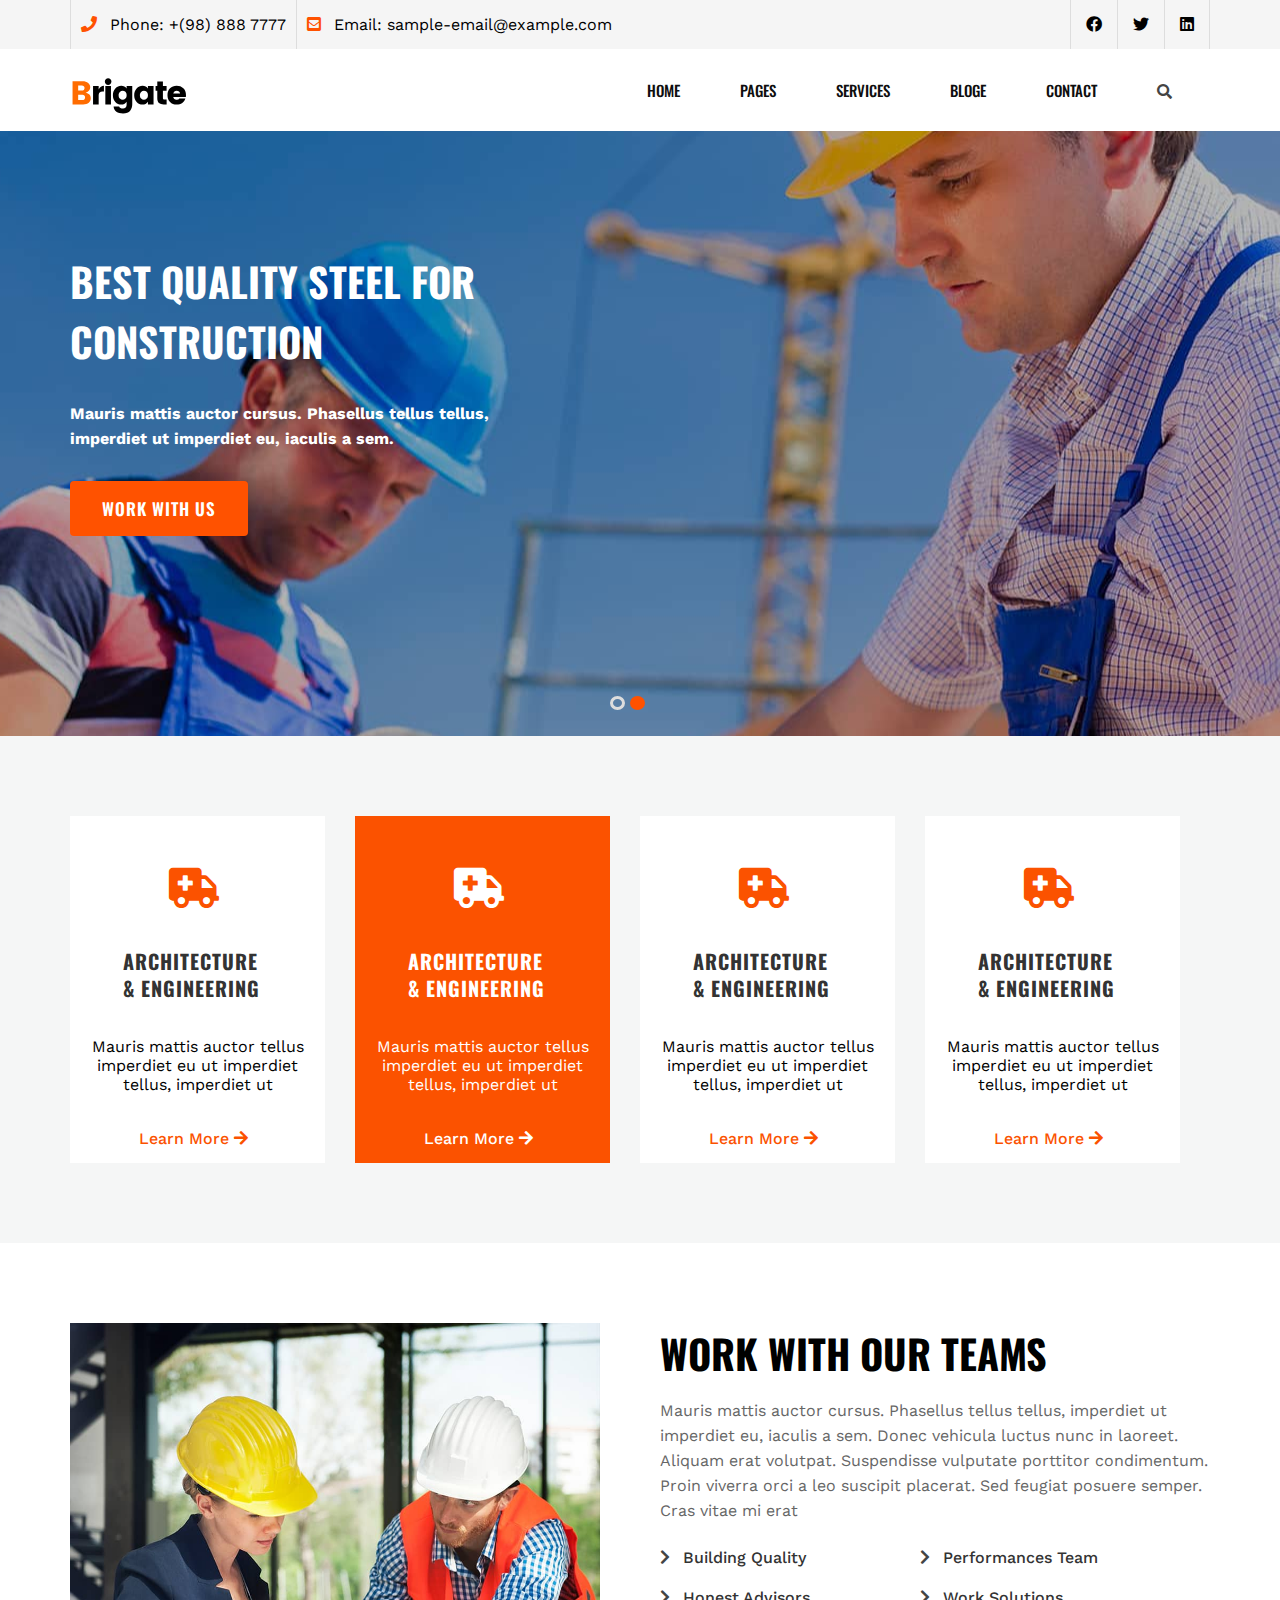
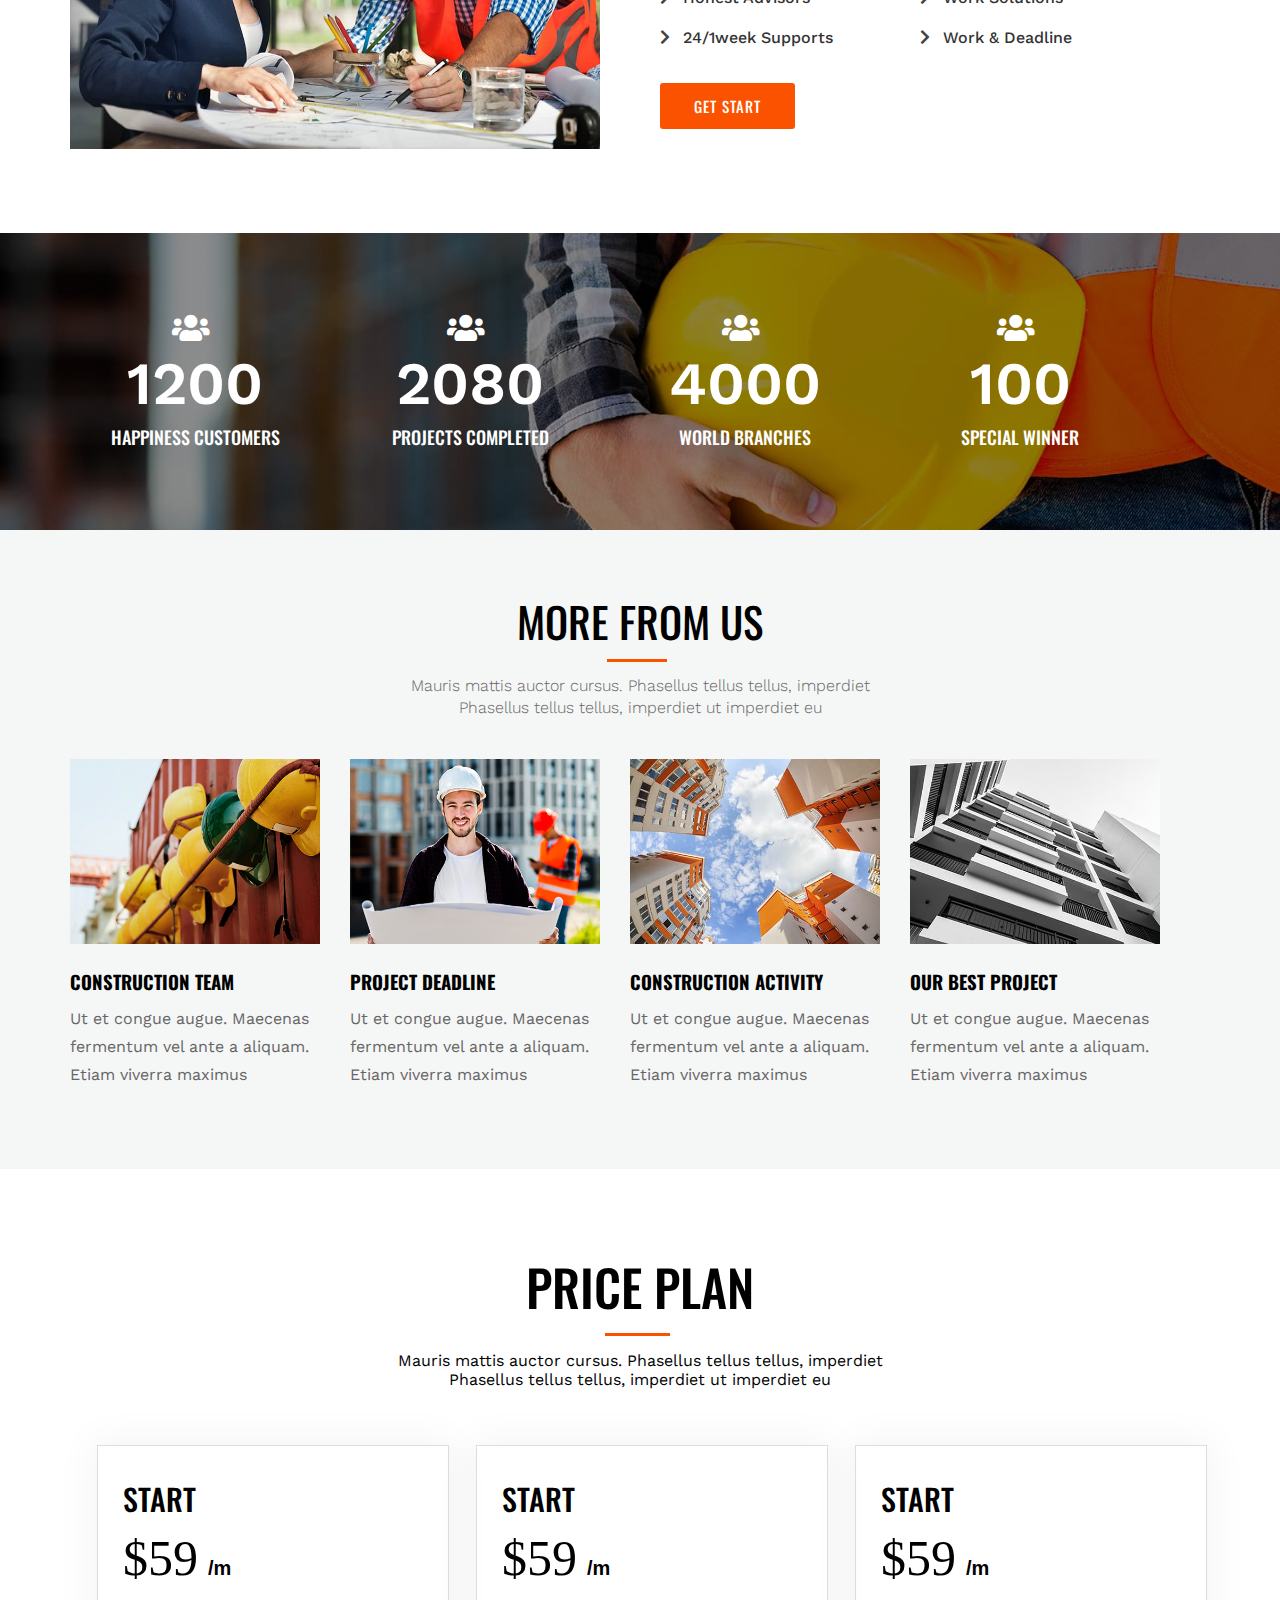
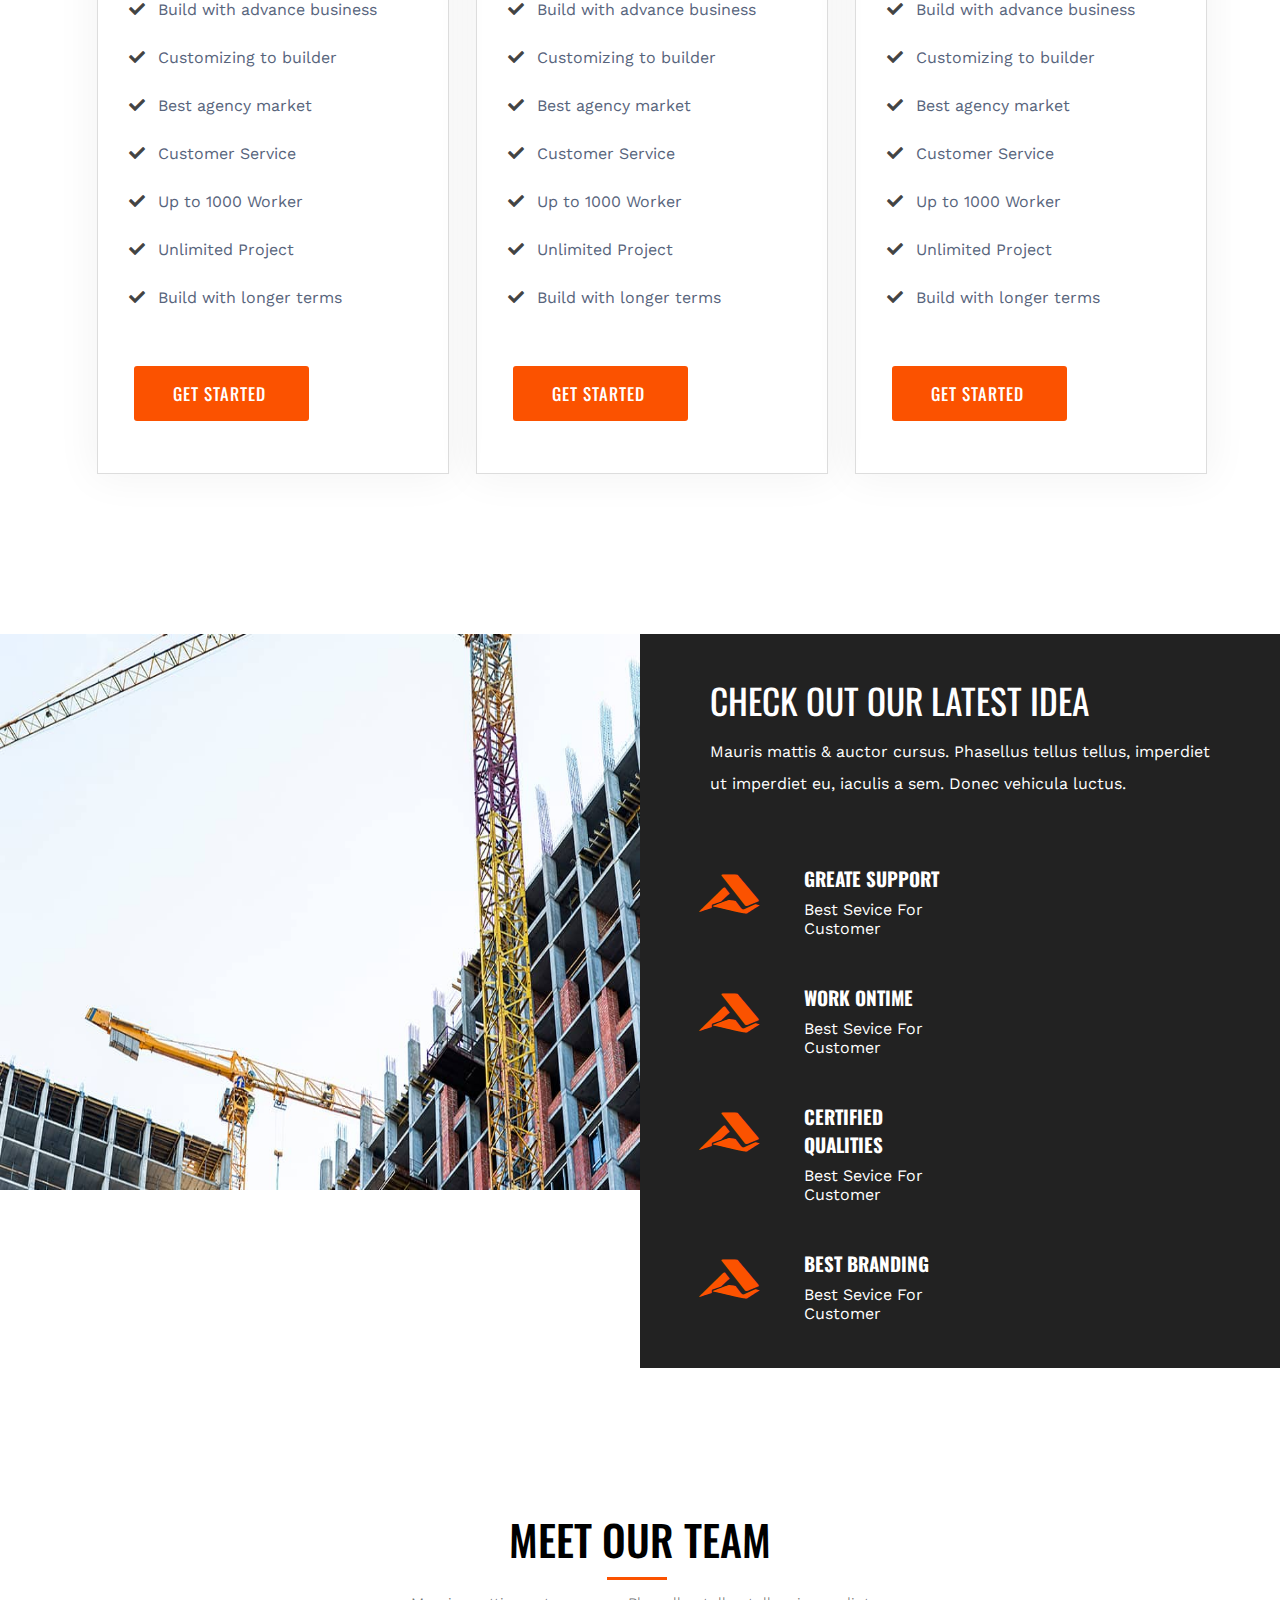
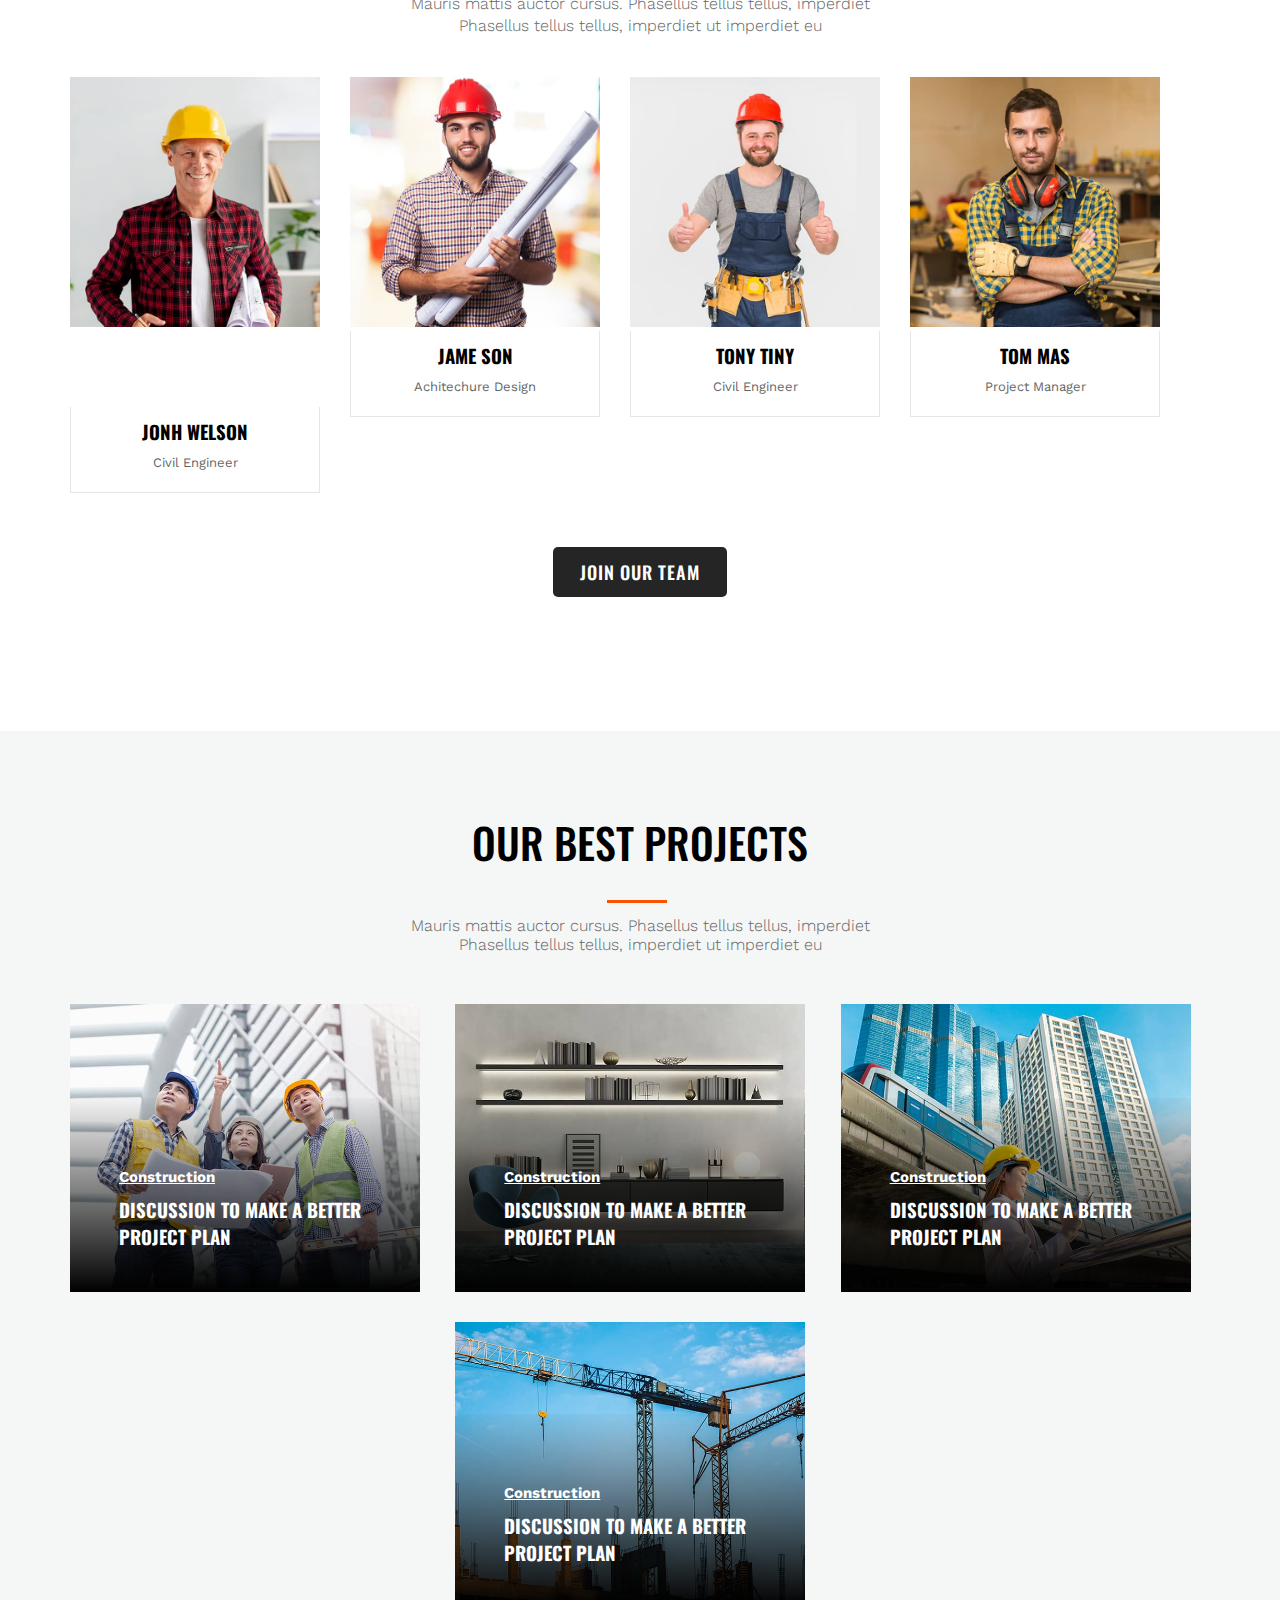
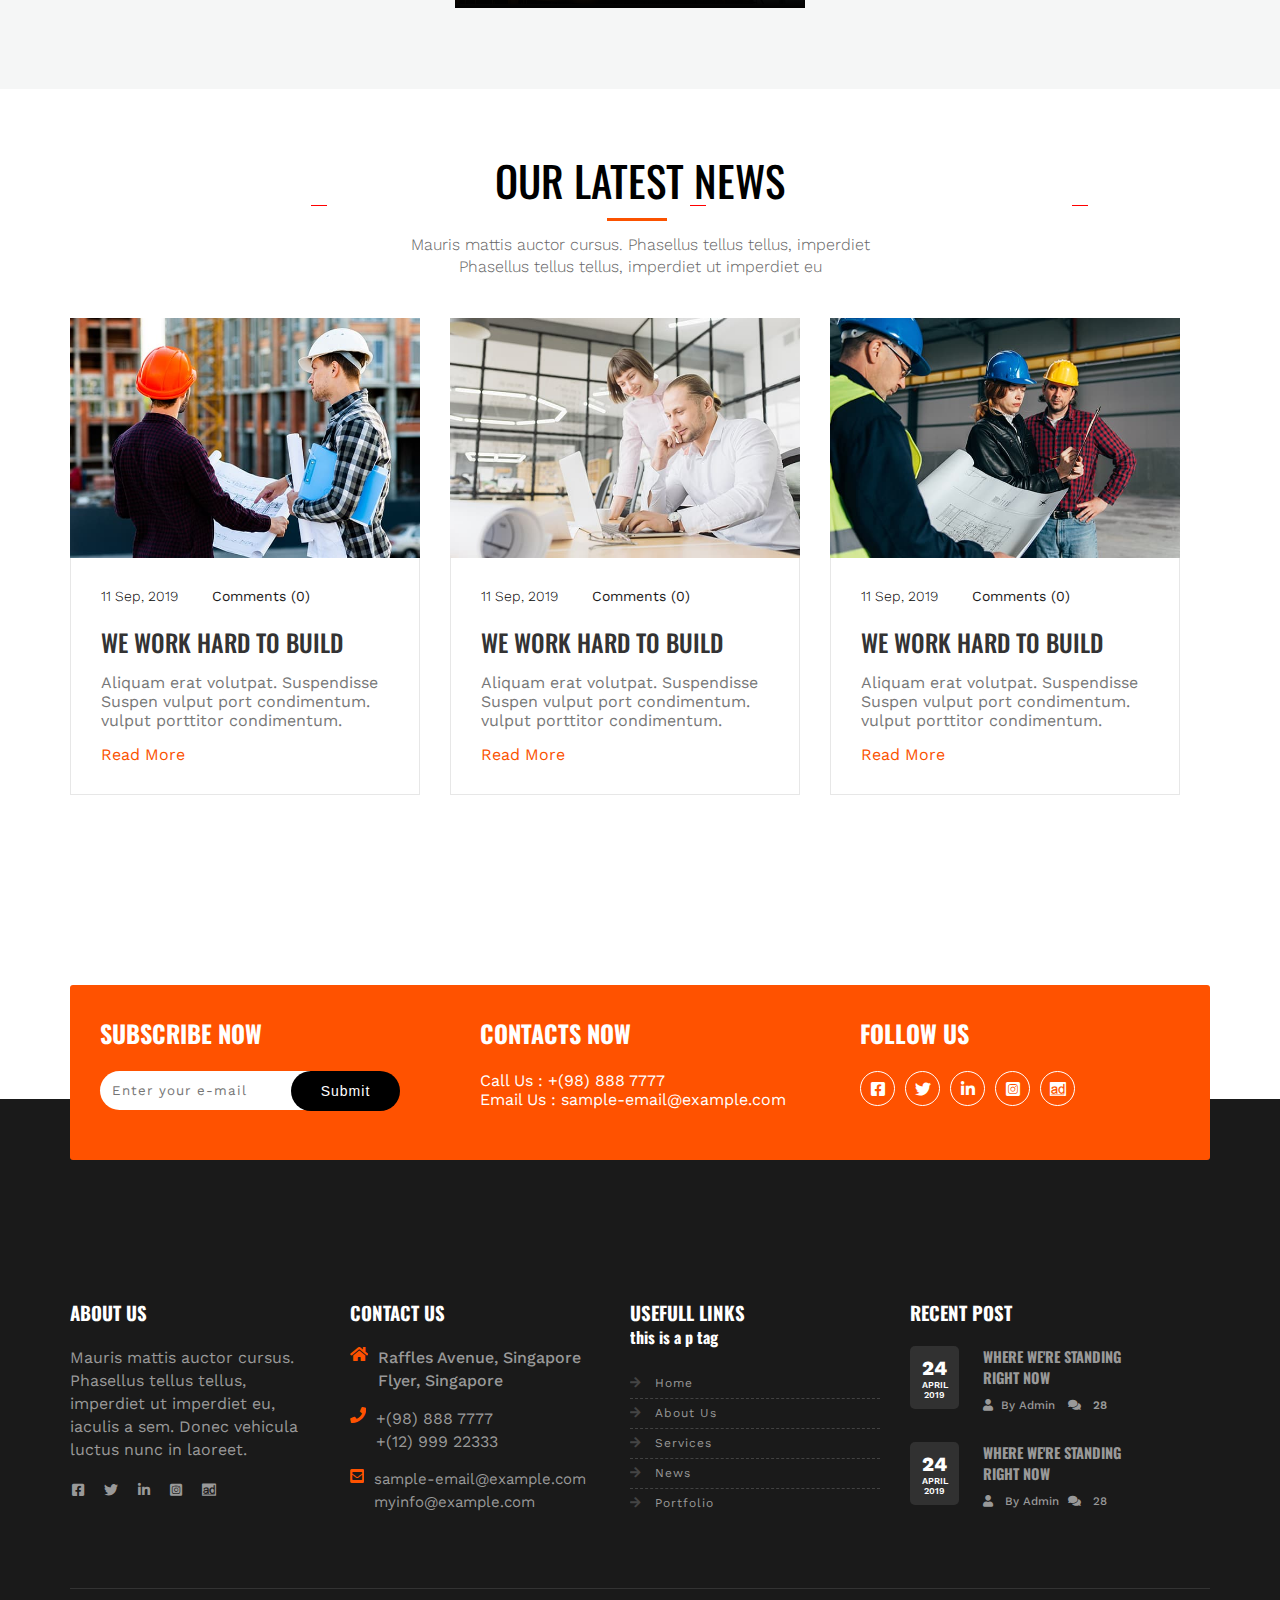
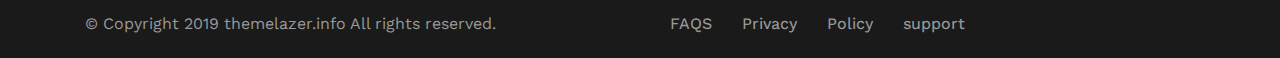
<file: index.html>
<!DOCTYPE html>
<html>
<head>
	<title>
		Brigate: Home
	</title>
</head>
<link rel="stylesheet" type="text/css" href="style.css">
<link rel="stylesheet" type="text/css" href="https://cdnjs.cloudflare.com/ajax/libs/font-awesome/5.15.3/css/all.min.css">

<header id="topbar">
	<div class="topbarmain">
	<div class="container">
 <div class="topbarwrapper">

	<div class="phone"> <i class="fas fa-phone"></i>  Phone: +(98) 888 7777  </div>
   <div class="email">  <i class="fas fa-envelope-square"></i> Email: sample-email@example.com  </div>
<div class="social"> 

<a href="#"><i id="four" class="fab fa-facebook"></i></a>
<a href="#"><i  id="four" class="fab fa-twitter"></i></a>
<a href="#"><i id="four"   class="fab fa-linkedin"></i></a>

  </div>

</div>
</div>
</div>


<div class="primarymenu">
	
<div class="container">

	<div class="primarywrapper">

<div class="logo"> <img src="brigateimage/logo.svg"> </div>
<div class="menu"> 

<ul class="mainmenuitem">
	
<li><a href="#"> HOME </a></li>
<li><a href="#"> PAGES </a></li>
<li><a href="#"> SERVICES </a></li>
<li><a href="#"> BLOGE </a></li>
<li><a href="#"> CONTACT </a></li>
<li><a href="#"> <i class="fas fa-search"></i> </a></li>


</ul>


</div>

</div>

</div>

</div>

</header> 



<section id="homeslider">
	
<div class="container">
	

<div class="slidercontant">


<h1>Best Quality Steel For Construction</h1>
<p class="slidep">Mauris mattis auctor cursus. Phasellus tellus tellus, imperdiet ut imperdiet eu, iaculis a sem.</p>
<button id="btn">WORK WITH US</button>


 </div> 


<div class="slidernavigation">

<span class="one"></span>
<span class="one"></span>

</div>

</div>


</section>

<section id="SERVICES">
	<div class="container">

		<div class="sboxwrape">
			<div class="singlebox">
				<div class="sboxicon">  <i class="fas fa-ambulance"></i> </div>
				<div class="sboxtitle"> <h2>  ARCHITECTURE & ENGINEERING</h2></div>
				<div class="sboxdesc">  Mauris mattis auctor tellus imperdiet eu ut imperdiet tellus, imperdiet ut</div>
				<div class="sboxlink"> <a href="#"> Learn More  <i class="fas fa-arrow-right"></i> </a> </div>








		      </div>
		      <div class="singlebox  sboxactive">
		      

				<div class="sboxicon  " >  <i id="five"  class="fas fa-ambulance"></i> </div>
				<div class="sboxtitle "> <h2> ARCHITECTURE & ENGINEERING</h2></div>
				<div class="sboxdesc">  Mauris mattis auctor tellus imperdiet eu ut imperdiet tellus, imperdiet ut</div>
				<div class="sboxlink "> <a href="#"> Learn More  <i class="fas fa-arrow-right"></i></a> </div>
	  


		     
		  </div>
		      <div class="singlebox">
				<div class="sboxicon">  <i class="fas fa-ambulance"></i> </div>
				<div class="sboxtitle"> <h2>  ARCHITECTURE & ENGINEERING</h2></div>
				<div class="sboxdesc">  Mauris mattis auctor tellus imperdiet eu ut imperdiet tellus, imperdiet ut</div>
				<div class="sboxlink"> <a href="#"> Learn More <i class="fas fa-arrow-right"></i> </a> </div>








		      </div>
		      <div class="singlebox">
				<div class="sboxicon">  <i class="fas fa-ambulance"></i> </div>
				<div class="sboxtitle"> <h2>  ARCHITECTURE & ENGINEERING</h2></div>
				<div class="sboxdesc">  Mauris mattis auctor tellus imperdiet eu ut imperdiet tellus, imperdiet ut</div>
				<div class="sboxlink"> <a href="#">Learn More <i class="fas fa-arrow-right"></i> </a> </div>








		      </div>






		 </div>





	 </div>

	
</section>



<section class="ourteam">

<div class="container">
	<div class="teamcontents">
	<div class="teamimg"> <img src="brigateimage/our-project.jpg"></div> 
<div class="teamdesc"> 

<div class="teamtitle">
	
<h2>WORK WITH OUR TEAMS</h2>
<p >Mauris mattis auctor cursus. Phasellus tellus tellus, imperdiet ut imperdiet eu, iaculis a sem. Donec vehicula luctus nunc in laoreet. Aliquam erat volutpat. Suspendisse vulputate porttitor condimentum. Proin viverra orci a leo suscipit placerat. Sed feugiat posuere semper. Cras vitae mi erat</p>
</div>
<div class="teamul">
	
<ul class="teamleft">
	<li> <a href="#"> <i class="fas fa-chevron-right" > </i> Building Quality </a></li>
<li> <a href="#"> <i class="fas fa-chevron-right" > </i> Honest Advisors </a> </li>
<li> <a href="#"> <i class="fas fa-chevron-right" > </i> 24/1week Supports  </a></li>

</ul>

<ul class="teamright">
	<li> <a href="#"> <i class="fas fa-chevron-right" > </i>  Performances Team </a></li>
<li>  <a href="#"> <i class="fas fa-chevron-right" > </i>  Work Solutions </a></li>
<li> <a href="#">  <i class="fas fa-chevron-right" > </i> Work & Deadline </a></li>

</ul>



</div>

<div class="teambtn" > <a href="#"> GET START</a> </div>




</div>

</div> 

	





</div>


 </section>


<section class="whyme">
	<div class="container">
	<div class="iconwrapper">
		<div class="singleicon">

<div class="sicon"><i class="fas fa-users"></i></div>
		<h2>1200</h2>
		<h4>HAPPINESS CUSTOMERS</h4>


	</div>	


<div class="singleicon">

<div class="sicon"><i class="fas fa-users"></i></div>
		<h2>2080</h2>
		<h4>PROJECTS COMPLETED</h4>


	</div>	


<div class="singleicon">

<div class="sicon"><i class="fas fa-users"></i></div>
		<h2>4000</h2>
		<h4>WORLD BRANCHES</h4>


	</div>	


<div class="singleicon">

<div class="sicon"><i class="fas fa-users"></i></div>
		<h2>100</h2>
		<h4>SPECIAL WINNER</h4>


	</div>	


	</div>	
	</div>
</section>

<section id="blogpost">
	
<div class="container">
	<div class="sectitle">
		<h2>MORE FROM US</h2>
<p>Mauris mattis auctor cursus. Phasellus tellus tellus, imperdiet
Phasellus tellus tellus, imperdiet ut imperdiet eu</p>

	</div>

	<div class="postwrapper">


		<div class="singpost">
			<div class="spostimg"> <img src="brigateimage/service-item1.jpg"></div>
			<div class="spostdec">
				<h3>CONSTRUCTION TEAM</h3>

<p  class="secp">Ut et congue augue. Maecenas fermentum vel ante a aliquam. Etiam viverra maximus

</p>

			</div>
		</div>



		<div class="singpost">
			<div class="spostimg"> <img src="brigateimage/service-item2.jpg"></div>
			<div class="spostdec">
				<h3>PROJECT DEADLINE</h3>

<p  class="secp">Ut et congue augue. Maecenas fermentum vel ante a aliquam. Etiam viverra maximus

</p>

			</div>
		</div>




		<div class="singpost">
			<div class="spostimg"> <img src="brigateimage/service-item3.jpg"></div>
			<div class="spostdec">
				<h3>CONSTRUCTION ACTIVITY</h3>

<p  class="secp">Ut et congue augue. Maecenas fermentum vel ante a aliquam. Etiam viverra maximus

</p>

			</div>
		</div>





		<div class="singpost">
			<div class="spostimg"> <img src="brigateimage/service-item4.jpg"></div>
			<div class="spostdec">
				<h3>OUR BEST PROJECT</h3>

<p  class="secp">Ut et congue augue. Maecenas fermentum vel ante a aliquam. Etiam viverra maximus

</p>

			</div>
		</div>


	</div>
</div>
</section>





<section id="pricesec">
	
<div class="container">
	
<div class="pricedec">

<h2>PRICE PLAN</h2>
<p>Mauris mattis auctor cursus. Phasellus tellus tellus, imperdiet
Phasellus tellus tellus, imperdiet ut imperdiet eu
</p>

</div>




<div class="tablelist">
	
<div class="singleprice">

<div class="pricetitle">
<h3>START</h3>
<h1>$59<span>/m</span></h1>
</div>
<div class="pricelist">

<ul>
	<li><i class="fas fa-check"></i> Build with advance business</li>
<li> <i class="fas fa-check"></i> Customizing to builder</li>
<li> <i class="fas fa-check"></i> Best agency market</li>
<li> <i class="fas fa-check"></i> Customer Service</li>
<li> <i class="fas fa-check"></i> Up to 1000 Worker</li>
<li> <i class="fas fa-check"></i> Unlimited Project</li>
<li> <i class="fas fa-check"></i> Build with longer terms</li>

</ul>
</div>
<div class="pricebtn" > <a href="#"> GET STARTED</a> </div>

</div>
</div>




<div class="tablelist">
	
<div class="singleprice">

<div class="pricetitle">
<h3>START</h3>
<h1>$59<span>/m</span></h1>
</div>
<div class="pricelist">

<ul>
	<li><i class="fas fa-check"></i> Build with advance business</li>
<li> <i class="fas fa-check"></i> Customizing to builder</li>
<li> <i class="fas fa-check"></i> Best agency market</li>
<li> <i class="fas fa-check"></i> Customer Service</li>
<li> <i class="fas fa-check"></i> Up to 1000 Worker</li>
<li> <i class="fas fa-check"></i> Unlimited Project</li>
<li> <i class="fas fa-check"></i> Build with longer terms</li>

</ul>
</div>
<div class="pricebtn" > <a href="#"> GET STARTED</a> </div>

</div>
</div>




<div class="tablelist">
	
<div class="singleprice">

<div class="pricetitle">
<h3>START</h3>
<h1>$59<span>/m</span></h1>
</div>
<div class="pricelist">

<ul>
	<li><i class="fas fa-check"></i> Build with advance business</li>
<li> <i class="fas fa-check"></i> Customizing to builder</li>
<li> <i class="fas fa-check"></i> Best agency market</li>
<li> <i class="fas fa-check"></i> Customer Service</li>
<li> <i class="fas fa-check"></i> Up to 1000 Worker</li>
<li> <i class="fas fa-check"></i> Unlimited Project</li>
<li> <i class="fas fa-check"></i> Build with longer terms</li>
</ul>
</div>
<div class="pricebtn" > <a href="#"> GET STARTED</a> </div>

</div>
</div>



</div>
</section>




	

<section id="ideas">



<div class="rightcntent">
	
<div class="rontenttitle">
	<h1>CHECK OUT OUR LATEST IDEA</h1>
<p>Mauris mattis & auctor cursus. Phasellus tellus tellus, imperdiet ut imperdiet eu, iaculis a sem. Donec vehicula luctus.</p>
</div>


<ul class="rontenticons">

	<li class="riconsingle">

<span class="fab fa-accusoft"></span>

<h5>GREATE SUPPORT</h5>
<p>Best Sevice For Customer</p>
</li>

</ul>



<ul class="rontenticons">

	<li class="riconsingle">

<span class="fab fa-accusoft"></span>

<h5>WORK ONTIME</h5>
<p>Best Sevice For Customer</p>
</li>

</ul>





<ul class="rontenticons">

	<li class="riconsingle">

<span class="fab fa-accusoft"></span>

<h5>CERTIFIED QUALITIES</h5>
<p>Best Sevice For Customer</p>
</li>

</ul>





<ul class="rontenticons">

	<li class="riconsingle">

<span class="fab fa-accusoft"></span>

<h5>BEST BRANDING</h5>
<p>Best Sevice For Customer</p>
</li>

</ul>



</div>

<div class="ideaimg"> <img id="leftimg" src="brigateimage/s02.jpg"></div>
</section>





<section id="meetingsec">
	
<div class="container">
	



<div class="meatingtitle">
	 	<h2>MEET OUR TEAM</h2>
<p>Mauris mattis auctor cursus. Phasellus tellus tellus, imperdiet
Phasellus tellus tellus, imperdiet ut imperdiet eu</p></div>




<div class="meatingwrapper">
	

<div class="singlemeating">


		<div class="meatingimg">

			<img id="meetimg" src="brigateimage/1.jpg">


<div class="socibaicons">


 <a href="#"> <i class="fab fa-google-plus"></i></a>
  <a href="#"> <i class="fab fa-google-plus"></i></a>
 <a href="#"> <i class="fab fa-google-plus"></i></a>
 <a href="#"> <i class="fab fa-google-plus"></i></a>


</div>
		</div>



			 <div>
			<div class="meatingdec">
				<h3>JONH WELSON</h3>

				<p id="meetp" >Civil Engineer</p>

			</div>
		</div>






</div>






<div class="singlemeating">


		<div class="meatingimg">

			<img id="meetimg" src="brigateimage/2.jpg">


<div class="sociaicons">


 <a href="#"> <i class="fab fa-google-plus"></i></a>
  <a href="#"> <i class="fab fa-google-plus"></i></a>
 <a href="#"> <i class="fab fa-google-plus"></i></a>
 <a href="#"> <i class="fab fa-google-plus"></i></a>


</div>
		</div>



			 <div>
			<div class="meatingdec">
				<h3>JAME SON</h3>


				<p id="meetp" >Achitechure Design</p>

			</div>
		</div>






</div>



<div class="singlemeating">


		<div class="meatingimg">

			<img id="meetimg" src="brigateimage/3.jpg">


<div class="sociaicons">


 <a href="#"> <i class="fab fa-google-plus"></i></a>
  <a href="#"> <i class="fab fa-google-plus"></i></a>
 <a href="#"> <i class="fab fa-google-plus"></i></a>
 <a href="#"> <i class="fab fa-google-plus"></i></a>


</div>
		</div>



			 <div>
			<div class="meatingdec">
				<h3>TONY TINY</h3>

				<p id="meetp" >Civil Engineer</p>

			</div>
		</div>






</div>





<div class="singlemeating">


		<div class="meatingimg">

			<img id="meetimg" src="brigateimage/4.jpg">


<div class="sociaicons">


 <a href="#"> <i class="fab fa-google-plus"></i></a>
  <a href="#"> <i class="fab fa-google-plus"></i></a>
 <a href="#"> <i class="fab fa-google-plus"></i></a>
 <a href="#"> <i class="fab fa-google-plus"></i></a>


</div>
		</div>



			 <div>
			<div class="meatingdec">
				<h3>TOM MAS</h3>

				<p id="meetp" >Project Manager</p>

			</div>
		</div>
</div>


</div>

<div class="meetbutton">
 <button id="btn2"> JOIN OUR TEAM</button>
</div>
</section>








<section id="Project">

<div class="container">


<div class="projecttitle">
	


	<h2> OUR BEST PROJECTS</h2>
	<P>Mauris mattis auctor cursus. Phasellus tellus tellus, imperdiet
Phasellus tellus tellus, imperdiet ut imperdiet eu</P>
</div>


<div class="projectwrapper">




	<div class="singleproject">
		
			<img src="brigateimage/370x300-project-1.jpg">
	
<div class="projectinfo">
<div class="projecctMeta">	

	<a href="#" >Construction</a>
<h3>DISCUSSION TO MAKE A BETTER PROJECT PLAN</h3>
</div>

<a id="learnmorebtn" href="#">  Learn More <i class="fas fa-arrow-right"></i> </a>
</div>

	</div>




<div class="singleproject">
		
			<img src="brigateimage/370x300-project-2.jpg">
		
<div class="projectinfo">
<div class="projecctMeta">	

	<a href="#" >Construction</a>
<h3>DISCUSSION TO MAKE A BETTER PROJECT PLAN</h3>
</div>
<a id="learnmorebtn" href="#">  Learn More <i class="fas fa-arrow-right"></i> </a>
</div>

	</div>






	<div class="singleproject">
		
			<img src="brigateimage/370x300-project-3.jpg">
		
<div class="projectinfo">
<div class="projecctMeta">	

	<a href="#" >Construction</a>
<h3>DISCUSSION TO MAKE A BETTER PROJECT PLAN</h3>
</div>
<a id="learnmorebtn" href="#">  Learn More <i class="fas fa-arrow-right"></i> </a>
</div>

	</div>




	<div class="singleproject">
		
			<img src="brigateimage/370x300-project-4.jpg">
	
<div class="projectinfo">
<div class="projecctMeta">	

	<a href="#" >Construction</a>
<h3>DISCUSSION TO MAKE A BETTER PROJECT PLAN</h3>
</div>
<a id="learnmorebtn" href="#">  Learn More <i class="fas fa-arrow-right"></i> </a>
</div>

	</div>




	<div class="singleproject">

			<img src="brigateimage/370x300-project-5.jpg">
		
<div class="projectinfo">
<div class="projecctMeta">	

	<a href="#" >Construction</a>
<h3>DISCUSSION TO MAKE A BETTER PROJECT PLAN</h3>
</div>
<a id="learnmorebtn" href="#">  Learn More <i class="fas fa-arrow-right"></i> </a>
</div>

	</div>




	<div class="singleproject">
		
			<img src="brigateimage/370x300-project-6.jpg">
	
<div class="projectinfo">
<div class="projecctMeta">	

	<a href="#" >Construction</a>
<h3>DISCUSSION TO MAKE A BETTER PROJECT PLAN</h3>
</div>
<a id="learnmorebtn" href="#">  Learn More <i class="fas fa-arrow-right"></i> </a>
</div>

	</div>





</div>
 </div>
	</section>






<section id="latest">
<div class="container">
<div class="sectitle">
		<h2>OUR LATEST NEWS </h2>
<p>Mauris mattis auctor cursus. Phasellus tellus tellus, imperdiet
Phasellus tellus tellus, imperdiet ut imperdiet eu</p>
	</div>

<div class="newswrapper">

<div class="singlenews">

	<div class="newsimg">
<img src="brigateimage/blog-grid-1.jpg">
	</div>


<div class="newsmeta">


<div class="newscatagory">
	
<a id="late1" href="#">11 Sep, 2019 </a>
<a id="late1" href="#"> Comments (0)</a>


</div>
<div  class="newstitle">
	
<h2 > <a id="latesth2" href="#">  WE WORK HARD TO BUILD </a></h2>

<p>Aliquam erat volutpat. Suspendisse Suspen vulput port condimentum. vulput porttitor condimentum.
</p>
<a  id="readmore" href="#"> Read More</a>

</div>




</div>
</div>


<div class="singlenews">

	<div class="newsimg">
<img src="brigateimage/blog-grid-2.jpg">
	</div>


<div class="newsmeta">


<div class="newscatagory">
	
<a id="late2" href="#">11 Sep, 2019 </a>
<a id="late2" href="#"> Comments (0)</a>


</div>
<div  class="newstitle">
	
<h2 > <a id="latesth2" href="#">  WE WORK HARD TO BUILD </a></h2>

<p>Aliquam erat volutpat. Suspendisse Suspen vulput port condimentum. vulput porttitor condimentum.
</p>
<a  id="readmore" href="#"> Read More</a>

</div>



</div>
</div>


<div class="singlenews">

	<div class="newsimg">
<img src="brigateimage/blog-grid-3.jpg">
	</div>


<div class="newsmeta">


<div class="newscatagory">
	
<a id="late3" href="#">11 Sep, 2019 </a>
<a id="late3" href="#"> Comments (0)</a>


</div>
<div  class="newstitle">
	
<h2 > <a id="latesth2" href="#">  WE WORK HARD TO BUILD </a></h2>

<p>Aliquam erat volutpat. Suspendisse Suspen vulput port condimentum. vulput porttitor condimentum.
</p>
<a  id="readmore" href="#"> Read More</a>

</div>




</div>
</div>

</div>



</div>
</section>
<section id="subscribe">
	
<div class="container">
	<div class="subboxwrapper">


		<div  class="subboxsingle">
			<h2>SUBSCRIBE NOW</h2>
			<div class="subsinputbox">
				
<input type="text" placeholder="Enter your e-mail" >
<input id="subsubmit" type="submit" value="Submit" >


			</div>
		</div>


			<div  class="subboxsingle">
			<h2>CONTACTS NOW</h2>
<p> Call Us : +(98) 888 7777</p>
<p> Email Us : sample-email@example.com</p>
		</div>


				<div  class="subboxsingle">
			<h2>FOLLOW US</h2>
			<div class="subsfollowicons">

				<a href="#"> <i class="fab fa-facebook-square"></i> </a>
		<a href="#"> <i class="fab fa-twitter"></i></a>
		<a href="#"> <i class="fab fa-linkedin-in"></i> </a>
			<a href="#"> <i class="fab fa-instagram-square"></i></a>
			<a href="#"> <i class="fab fa-adversal"></i> </a></div>

		</div>


	</div>
</div>

</section>



<footer id="footer">

<div class="container">
	
<div class="fboxwrapper">

<div class="fbox">
	
<h3>ABOUT US</h3>
<p>Mauris mattis auctor cursus. Phasellus tellus tellus, imperdiet ut imperdiet eu, iaculis a sem. Donec vehicula luctus nunc in laoreet.</p>
<div class="ficons">
	<a href="#"> <i class="fab fa-facebook-square"></i> </a>
		<a href="#"> <i class="fab fa-twitter"></i></a>
		<a href="#"> <i class="fab fa-linkedin-in"></i> </a>
			<a href="#"> <i class="fab fa-instagram-square"></i></a>
			<a href="#"> <i class="fab fa-adversal"></i> </a>



</div>

</div>


<div class="fbox">

<h3>CONTACT US
</h3>
<span id="contacts"> <i  class="fas fa-home"></i><p class="address">  Raffles Avenue, Singapore Flyer, Singapore</p>
</span>

<span  id="contacts"> <i class="fas fa-phone"></i>  <p  class="numberone ">  +(98) 888 7777</p>
 <p class="numbertwo">+(12) 999 22333 </p></span>

<span  id="contacts"> <i class="fas fa-envelope-square"></i><p class="emailone"> sample-email@example.com</p>
 <p class="emailtwo">  myinfo@example.com </p></span>


</div>


<div class="fbox">
	

<h3>USEFULL LINKS<p>this is a p tag</p>
</h3>
<ul id="uflinks">
	

	<li> <a href="#">  <i class="fas fa-arrow-right"></i> Home </a></li>
	<li> <a href="#">  <i class="fas fa-arrow-right"></i> About Us </a></li>
	<li> <a href="#">  <i class="fas fa-arrow-right"></i> Services </a></li>
	<li> <a href="#">  <i class="fas fa-arrow-right"></i> News </a></li>
	<li> <a href="#">  <i class="fas fa-arrow-right"></i> Portfolio </a></li>
</ul>



</div>


<div class="fbox">
	
<h3>RECENT POST
</h3>


<div class="fRpost">
	<div class="fRpostmeta">
	
<span>24</span>

<span> APRIL
 2019 </span> </div>

<div class="fRposttitle">
	
<h3>WHERE WE'RE STANDING RIGHT NOW</h3>

<a href="#"><i class="fas fa-user"></i>By Admin </a>
<a id="comments"   href="#"> <i class="fas fa-comments"></i>  28</a>



</div>
  </div>


<div class="fRpost">
	<div class="fRpostmeta">
	
<span>24</span>

<span> APRIL
2019 </span></div>

<div class="fRposttitle">
	
<h3>WHERE WE'RE STANDING RIGHT NOW</h3>

<a href="#"> <i class="fas fa-user"></i> By Admin </a>
<a href="#"><i class="fas fa-comments"></i> 28</a>



</div>
  </div>








</div>
</div>




	<div class="copyrightcontainer">
	<div class="container">
	<div class="copyrighttext">	&copy; Copyright 2019 themelazer.info All rights reserved.</div>

	<div class="copyrightmenu">
		<ul>
			<li><a id="copyli" href="#"> FAQS </a></li>
			<li><a id="copyli" href="#">  Privacy  </a></li>
			<li><a id="copyli" href="#"> Policy  </a></li>
			<li><a id="copyli" href="#"> support </a></li>
		</ul>



	</div>
	</div>
</footer>























</body>
</html>
</file>
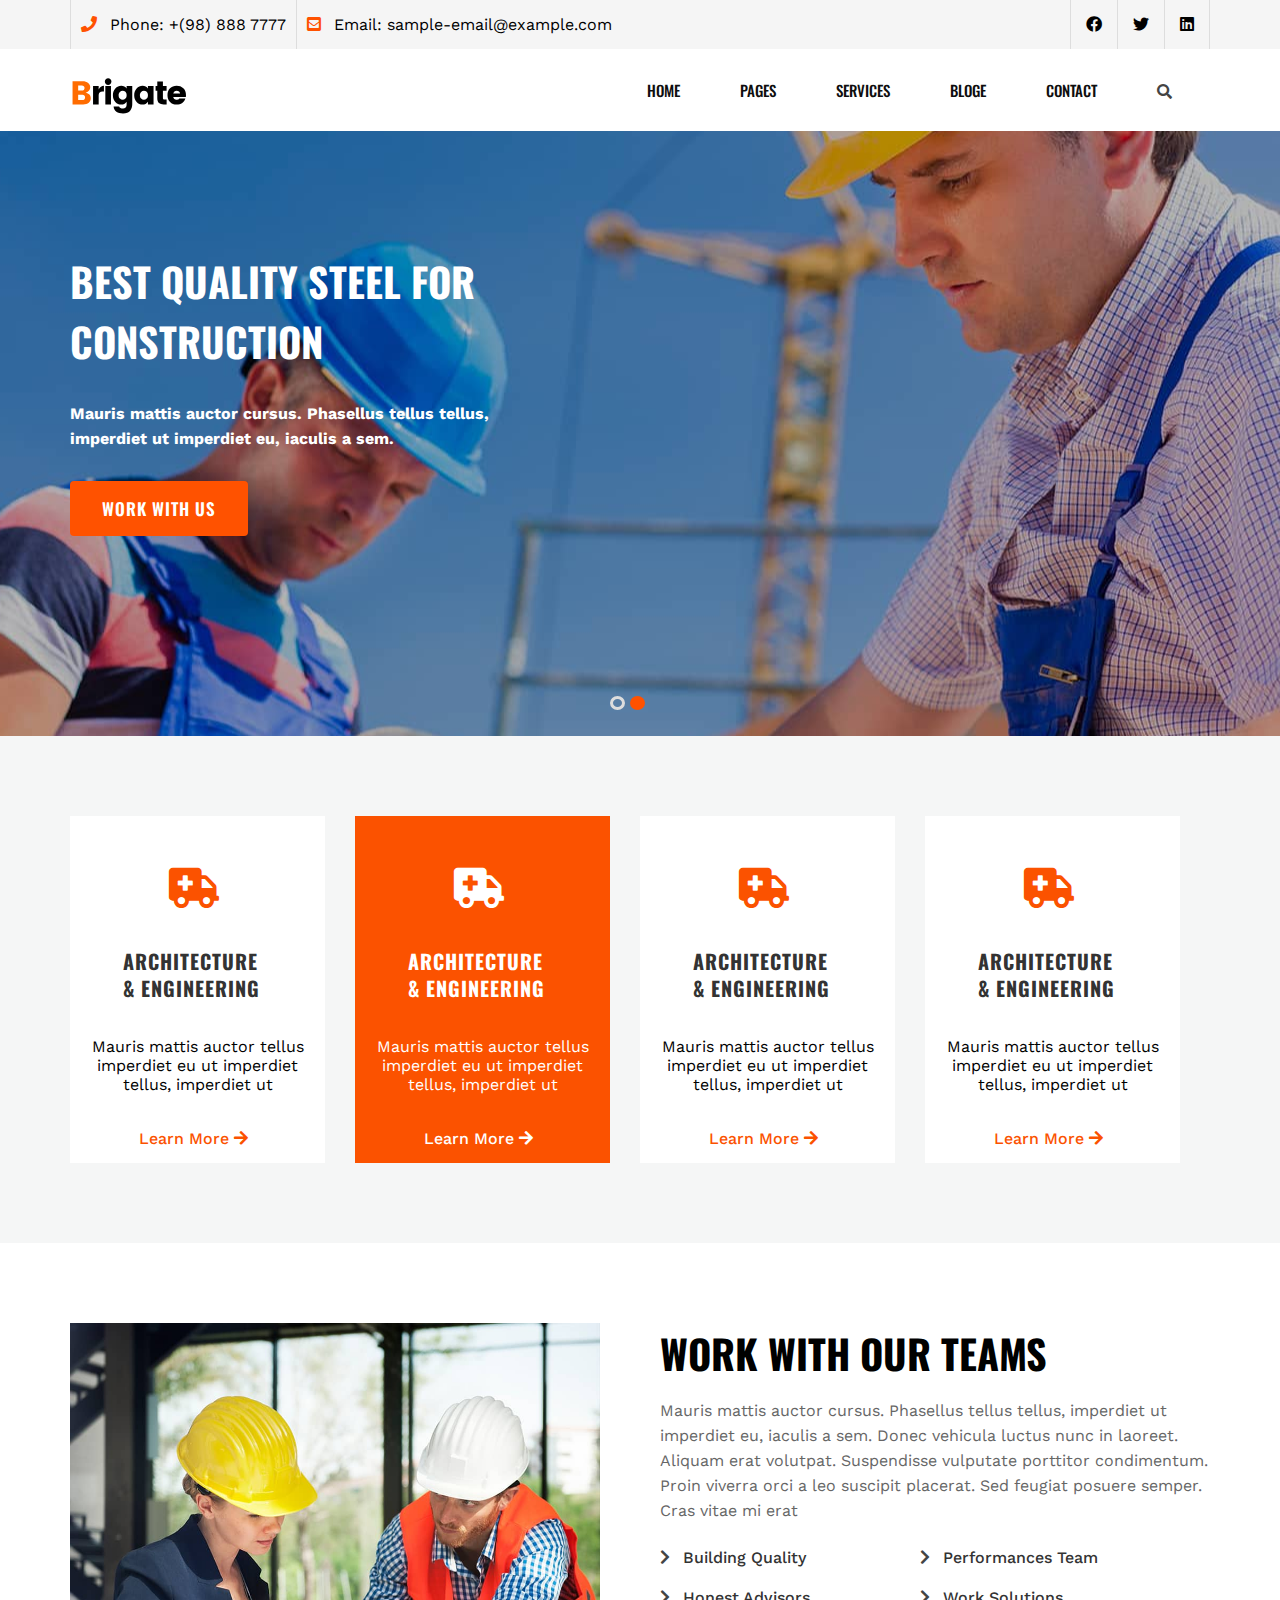
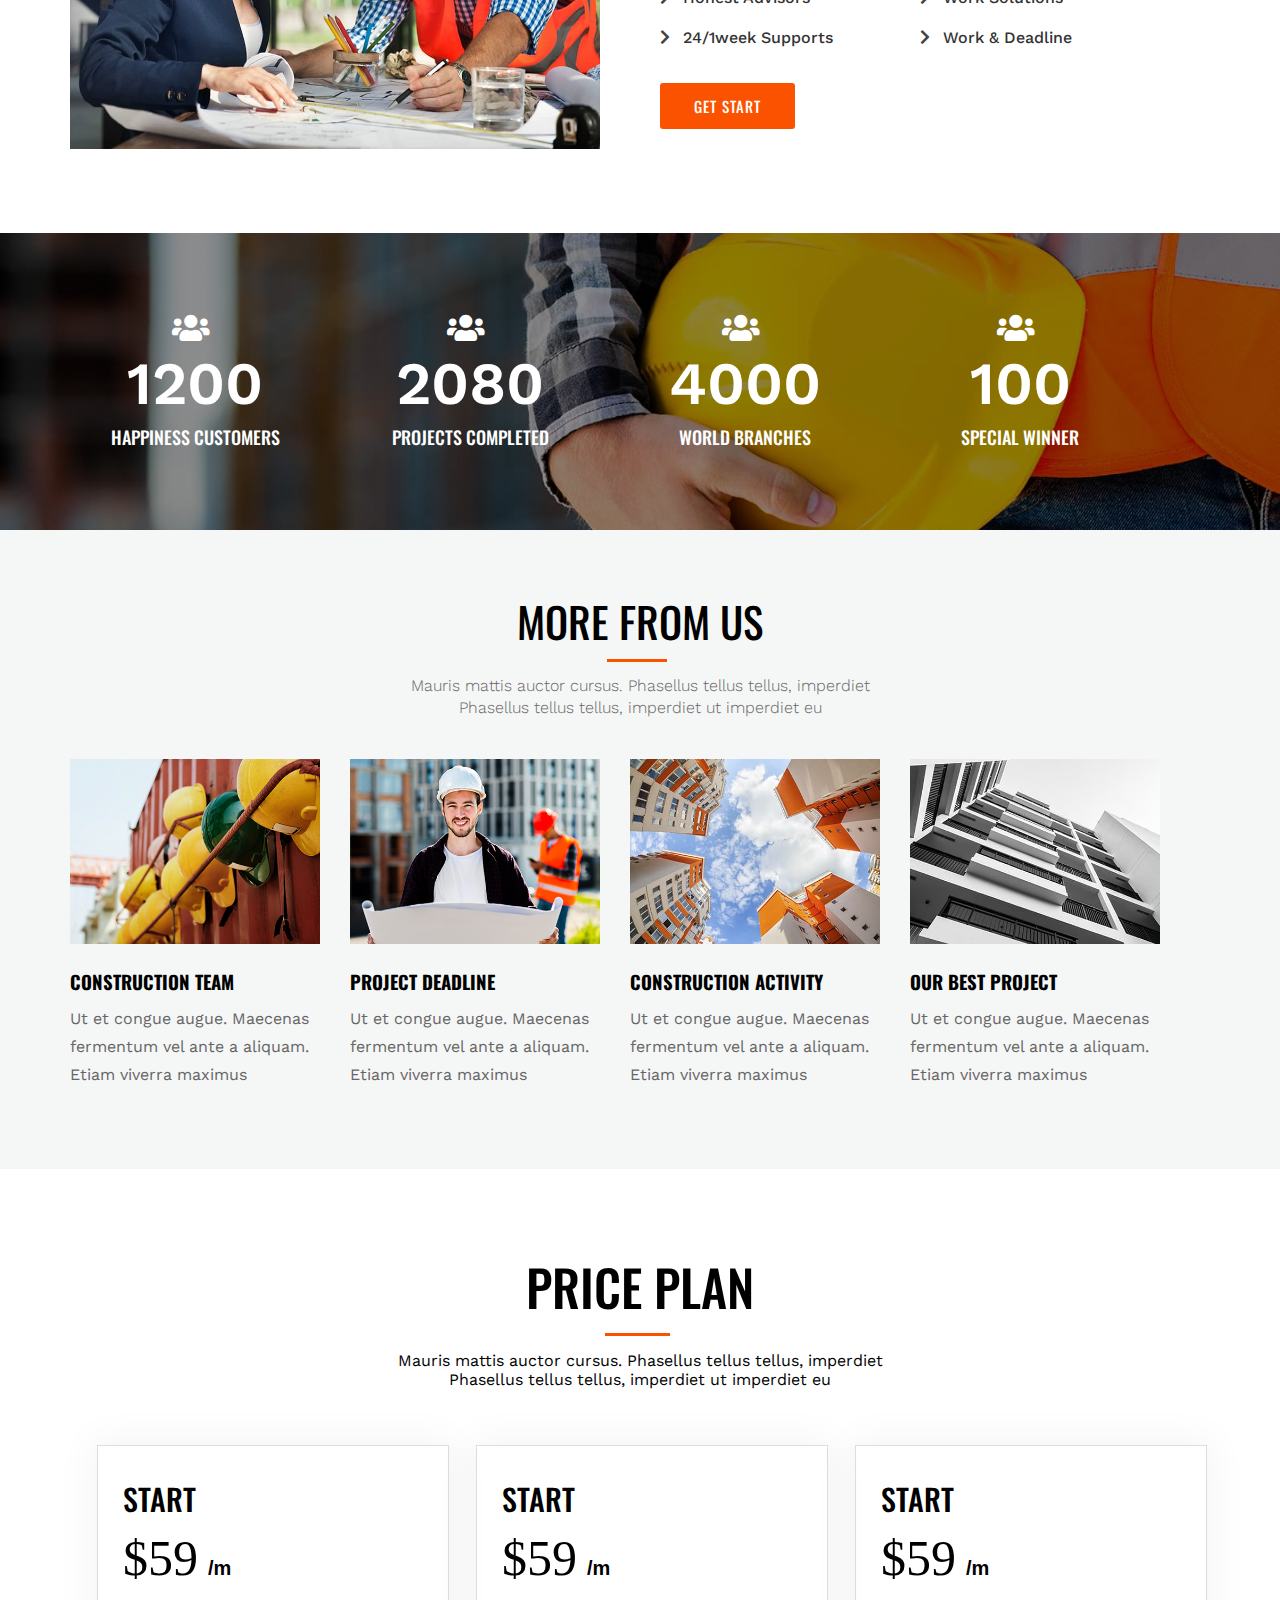
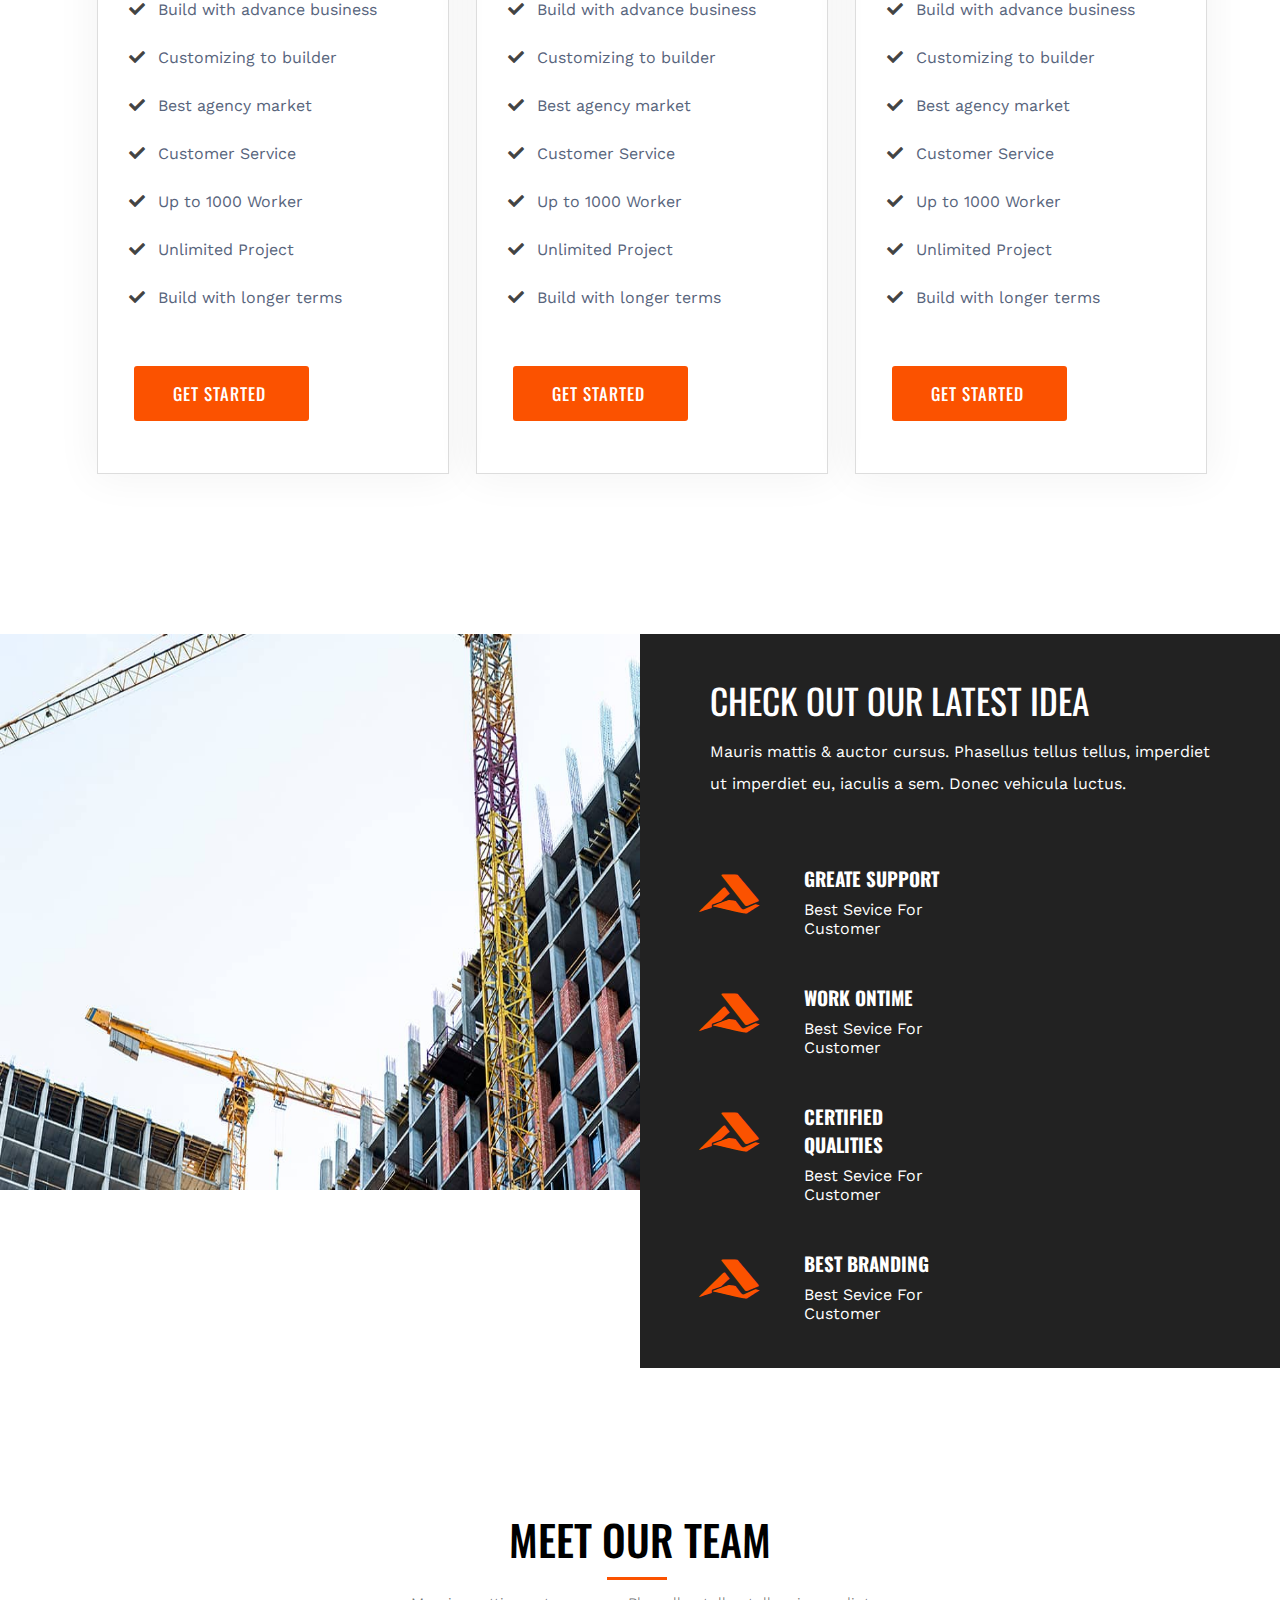
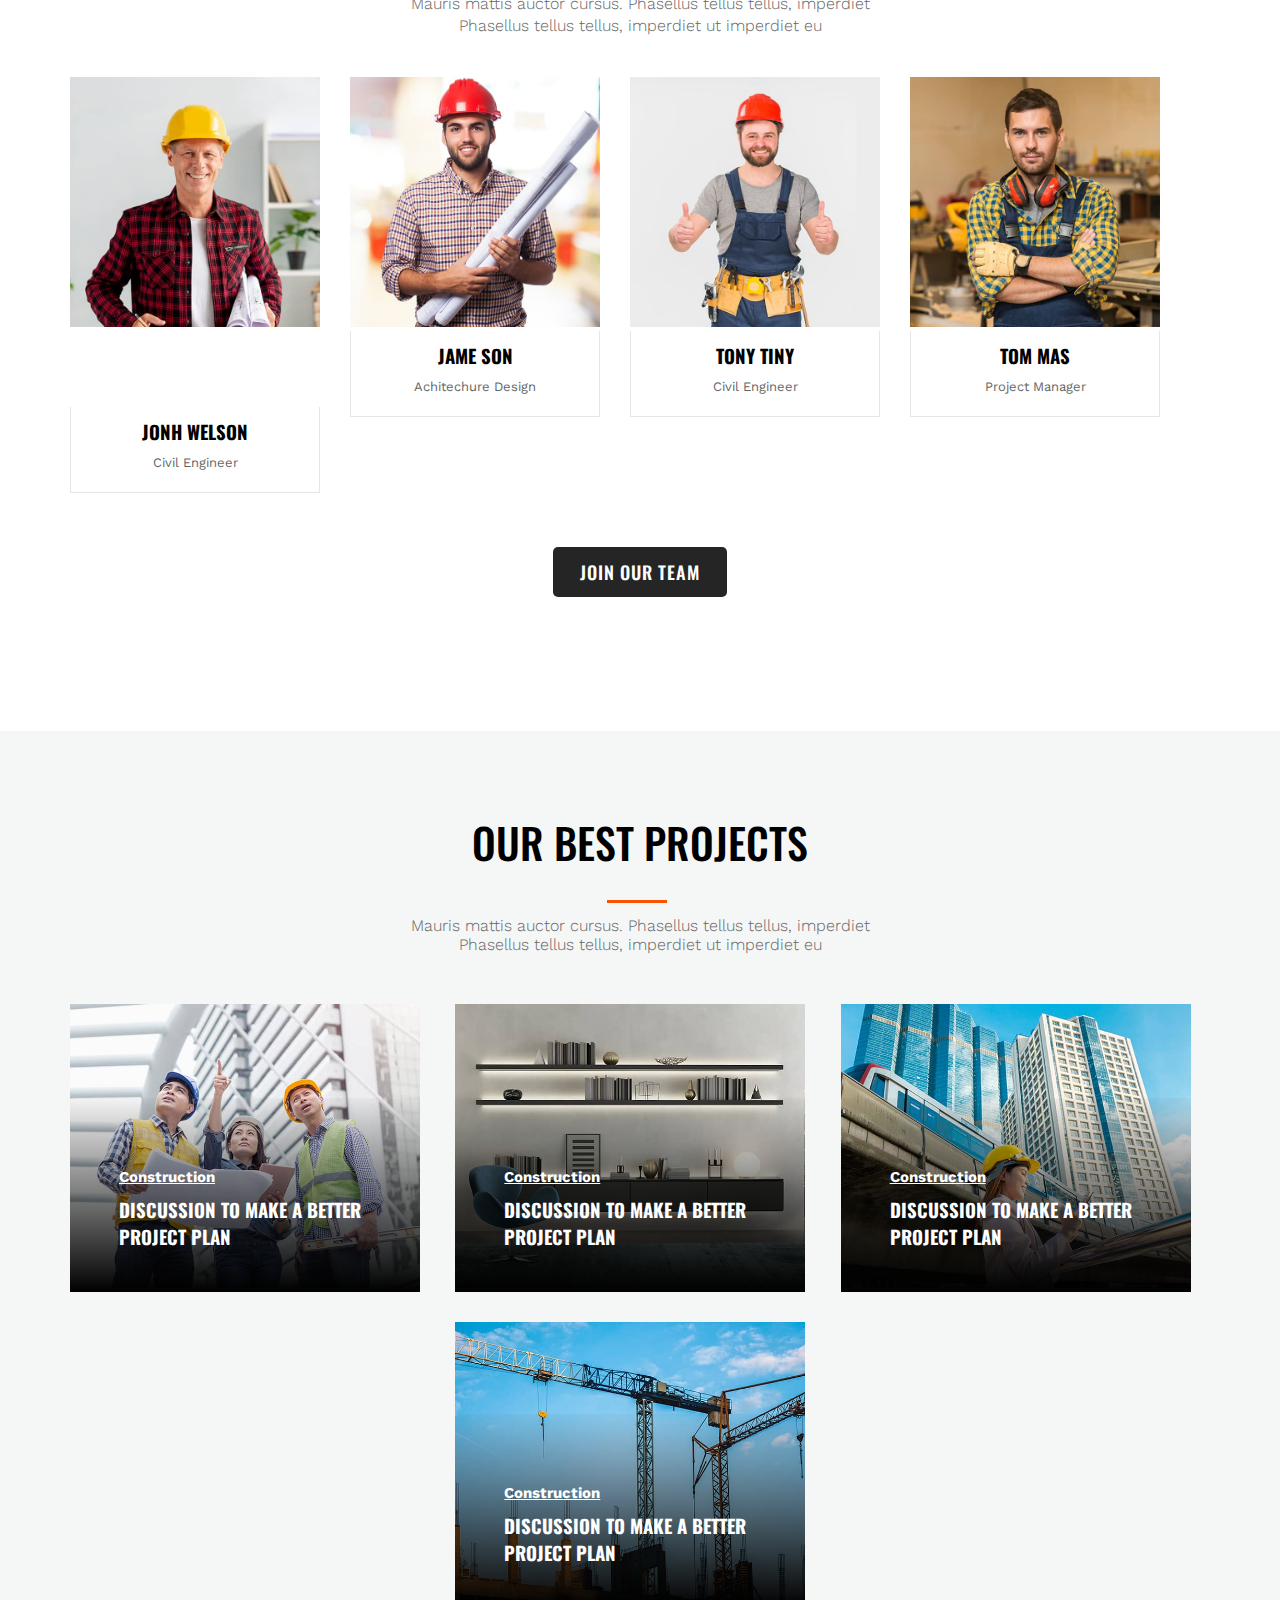
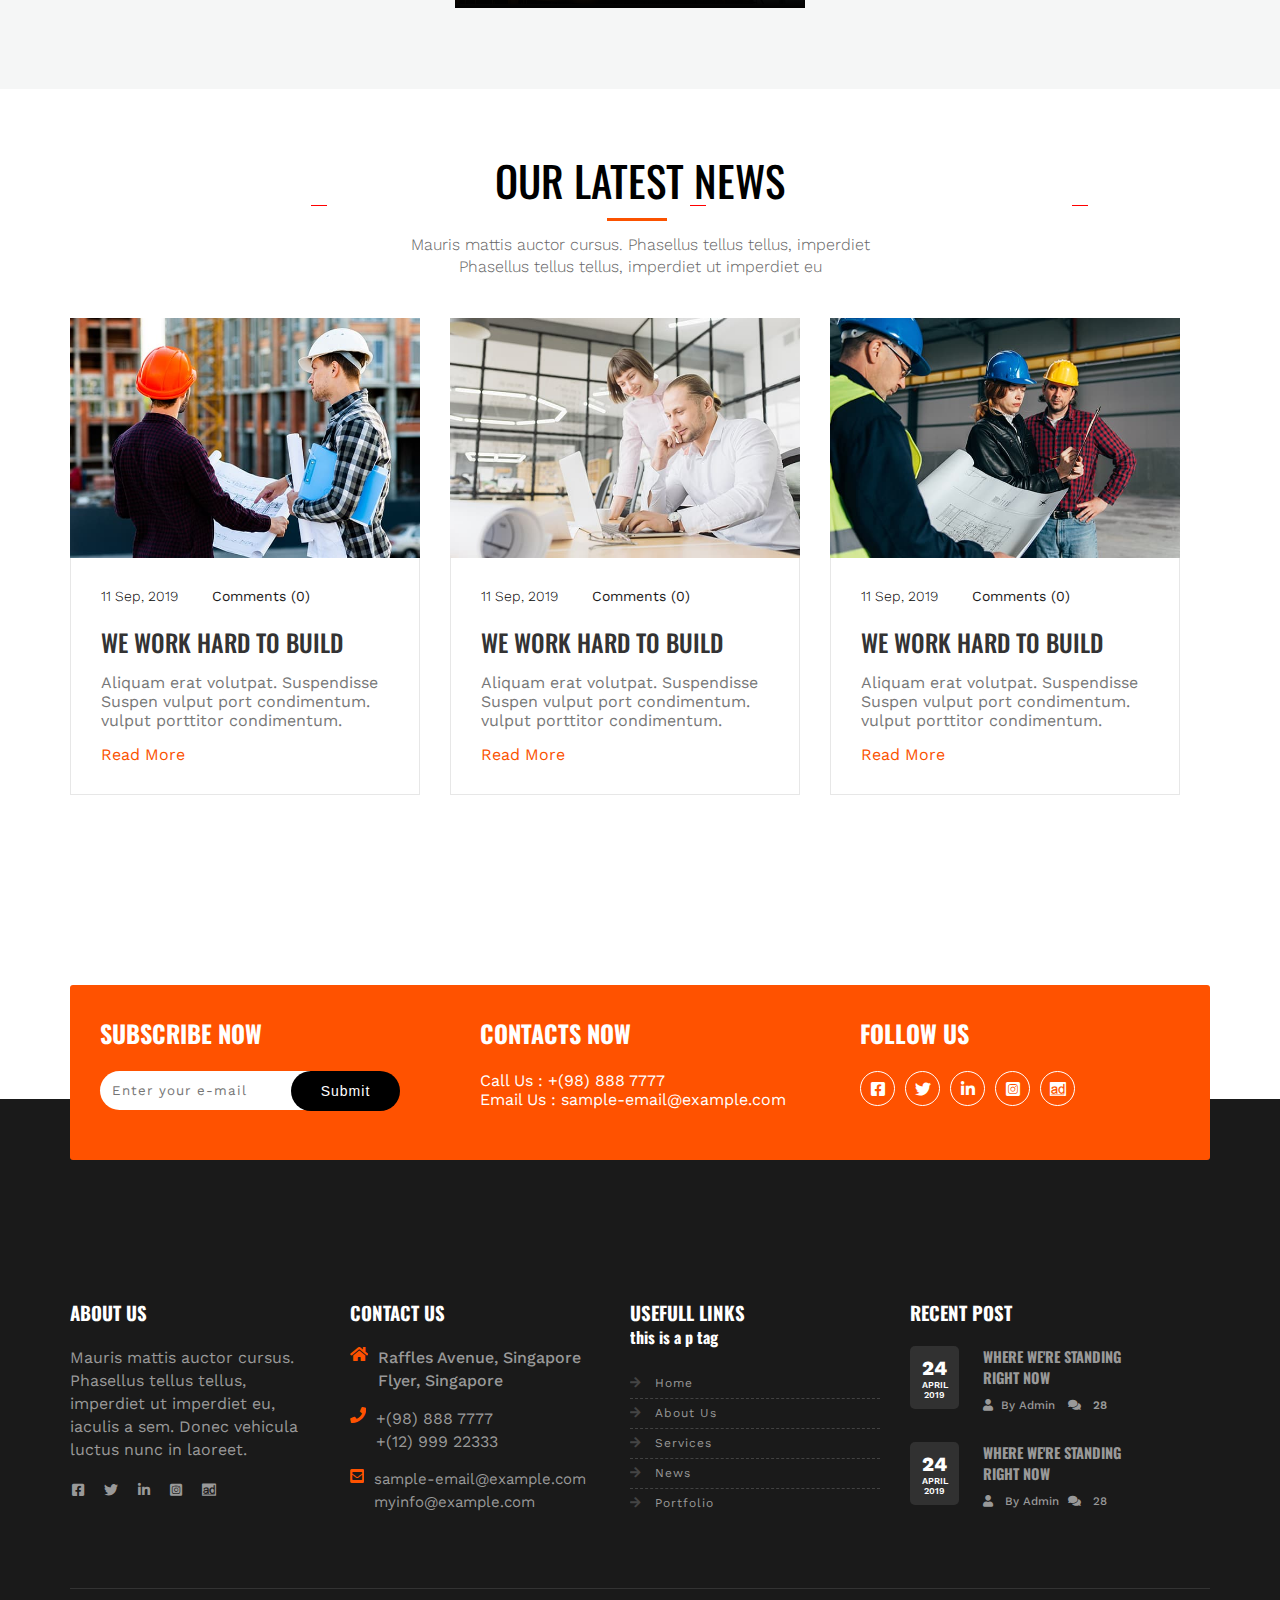
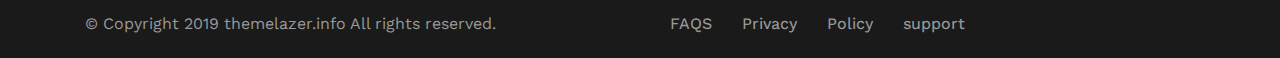
<file: brigate.html>
<!DOCTYPE html>
<html>
<head>
	<title>
		Brigate: Home
	</title>
</head>
<link rel="stylesheet" type="text/css" href="brigate.css">
<link rel="stylesheet" type="text/css" href="https://cdnjs.cloudflare.com/ajax/libs/font-awesome/5.15.3/css/all.min.css">

<header id="topbar">
	<div class="topbarmain">
	<div class="container">
 <div class="topbarwrapper">

	<div class="phone"> <i class="fas fa-phone"></i>  Phone: +(98) 888 7777  </div>
   <div class="email">  <i class="fas fa-envelope-square"></i> Email: sample-email@example.com  </div>
<div class="social"> 

<a href="#"><i id="four" class="fab fa-facebook"></i></a>
<a href="#"><i  id="four" class="fab fa-twitter"></i></a>
<a href="#"><i id="four"   class="fab fa-linkedin"></i></a>

  </div>

</div>
</div>
</div>


<div class="primarymenu">
	
<div class="container">

	<div class="primarywrapper">

<div class="logo"> <img src="brigateimage/logo.svg"> </div>
<div class="menu"> 

<ul class="mainmenuitem">
	
<li><a href="#"> HOME </a></li>
<li><a href="#"> PAGES </a></li>
<li><a href="#"> SERVICES </a></li>
<li><a href="#"> BLOGE </a></li>
<li><a href="#"> CONTACT </a></li>
<li><a href="#"> <i class="fas fa-search"></i> </a></li>


</ul>


</div>

</div>

</div>

</div>

</header> 



<section id="homeslider">
	
<div class="container">
	

<div class="slidercontant">


<h1>Best Quality Steel For Construction</h1>
<p class="slidep">Mauris mattis auctor cursus. Phasellus tellus tellus, imperdiet ut imperdiet eu, iaculis a sem.</p>
<button id="btn">WORK WITH US</button>


 </div> 


<div class="slidernavigation">

<span class="one"></span>
<span class="one"></span>

</div>

</div>


</section>

<section id="SERVICES">
	<div class="container">

		<div class="sboxwrape">
			<div class="singlebox">
				<div class="sboxicon">  <i class="fas fa-ambulance"></i> </div>
				<div class="sboxtitle"> <h2>  ARCHITECTURE & ENGINEERING</h2></div>
				<div class="sboxdesc">  Mauris mattis auctor tellus imperdiet eu ut imperdiet tellus, imperdiet ut</div>
				<div class="sboxlink"> <a href="#"> Learn More  <i class="fas fa-arrow-right"></i> </a> </div>








		      </div>
		      <div class="singlebox  sboxactive">
		      

				<div class="sboxicon  " >  <i id="five"  class="fas fa-ambulance"></i> </div>
				<div class="sboxtitle "> <h2> ARCHITECTURE & ENGINEERING</h2></div>
				<div class="sboxdesc">  Mauris mattis auctor tellus imperdiet eu ut imperdiet tellus, imperdiet ut</div>
				<div class="sboxlink "> <a href="#"> Learn More  <i class="fas fa-arrow-right"></i></a> </div>
	  


		     
		  </div>
		      <div class="singlebox">
				<div class="sboxicon">  <i class="fas fa-ambulance"></i> </div>
				<div class="sboxtitle"> <h2>  ARCHITECTURE & ENGINEERING</h2></div>
				<div class="sboxdesc">  Mauris mattis auctor tellus imperdiet eu ut imperdiet tellus, imperdiet ut</div>
				<div class="sboxlink"> <a href="#"> Learn More <i class="fas fa-arrow-right"></i> </a> </div>








		      </div>
		      <div class="singlebox">
				<div class="sboxicon">  <i class="fas fa-ambulance"></i> </div>
				<div class="sboxtitle"> <h2>  ARCHITECTURE & ENGINEERING</h2></div>
				<div class="sboxdesc">  Mauris mattis auctor tellus imperdiet eu ut imperdiet tellus, imperdiet ut</div>
				<div class="sboxlink"> <a href="#">Learn More <i class="fas fa-arrow-right"></i> </a> </div>








		      </div>






		 </div>





	 </div>

	
</section>



<section class="ourteam">

<div class="container">
	<div class="teamcontents">
	<div class="teamimg"> <img src="brigateimage/our-project.jpg"></div> 
<div class="teamdesc"> 

<div class="teamtitle">
	
<h2>WORK WITH OUR TEAMS</h2>
<p >Mauris mattis auctor cursus. Phasellus tellus tellus, imperdiet ut imperdiet eu, iaculis a sem. Donec vehicula luctus nunc in laoreet. Aliquam erat volutpat. Suspendisse vulputate porttitor condimentum. Proin viverra orci a leo suscipit placerat. Sed feugiat posuere semper. Cras vitae mi erat</p>
</div>
<div class="teamul">
	
<ul class="teamleft">
	<li> <a href="#"> <i class="fas fa-chevron-right" > </i> Building Quality </a></li>
<li> <a href="#"> <i class="fas fa-chevron-right" > </i> Honest Advisors </a> </li>
<li> <a href="#"> <i class="fas fa-chevron-right" > </i> 24/1week Supports  </a></li>

</ul>

<ul class="teamright">
	<li> <a href="#"> <i class="fas fa-chevron-right" > </i>  Performances Team </a></li>
<li>  <a href="#"> <i class="fas fa-chevron-right" > </i>  Work Solutions </a></li>
<li> <a href="#">  <i class="fas fa-chevron-right" > </i> Work & Deadline </a></li>

</ul>



</div>

<div class="teambtn" > <a href="#"> GET START</a> </div>




</div>

</div> 

	





</div>


 </section>


<section class="whyme">
	<div class="container">
	<div class="iconwrapper">
		<div class="singleicon">

<div class="sicon"><i class="fas fa-users"></i></div>
		<h2>1200</h2>
		<h4>HAPPINESS CUSTOMERS</h4>


	</div>	


<div class="singleicon">

<div class="sicon"><i class="fas fa-users"></i></div>
		<h2>2080</h2>
		<h4>PROJECTS COMPLETED</h4>


	</div>	


<div class="singleicon">

<div class="sicon"><i class="fas fa-users"></i></div>
		<h2>4000</h2>
		<h4>WORLD BRANCHES</h4>


	</div>	


<div class="singleicon">

<div class="sicon"><i class="fas fa-users"></i></div>
		<h2>100</h2>
		<h4>SPECIAL WINNER</h4>


	</div>	


	</div>	
	</div>
</section>

<section id="blogpost">
	
<div class="container">
	<div class="sectitle">
		<h2>MORE FROM US</h2>
<p>Mauris mattis auctor cursus. Phasellus tellus tellus, imperdiet
Phasellus tellus tellus, imperdiet ut imperdiet eu</p>

	</div>

	<div class="postwrapper">


		<div class="singpost">
			<div class="spostimg"> <img src="brigateimage/service-item1.jpg"></div>
			<div class="spostdec">
				<h3>CONSTRUCTION TEAM</h3>

<p  class="secp">Ut et congue augue. Maecenas fermentum vel ante a aliquam. Etiam viverra maximus

</p>

			</div>
		</div>



		<div class="singpost">
			<div class="spostimg"> <img src="brigateimage/service-item2.jpg"></div>
			<div class="spostdec">
				<h3>PROJECT DEADLINE</h3>

<p  class="secp">Ut et congue augue. Maecenas fermentum vel ante a aliquam. Etiam viverra maximus

</p>

			</div>
		</div>




		<div class="singpost">
			<div class="spostimg"> <img src="brigateimage/service-item3.jpg"></div>
			<div class="spostdec">
				<h3>CONSTRUCTION ACTIVITY</h3>

<p  class="secp">Ut et congue augue. Maecenas fermentum vel ante a aliquam. Etiam viverra maximus

</p>

			</div>
		</div>





		<div class="singpost">
			<div class="spostimg"> <img src="brigateimage/service-item4.jpg"></div>
			<div class="spostdec">
				<h3>OUR BEST PROJECT</h3>

<p  class="secp">Ut et congue augue. Maecenas fermentum vel ante a aliquam. Etiam viverra maximus

</p>

			</div>
		</div>


	</div>
</div>
</section>





<section id="pricesec">
	
<div class="container">
	
<div class="pricedec">

<h2>PRICE PLAN</h2>
<p>Mauris mattis auctor cursus. Phasellus tellus tellus, imperdiet
Phasellus tellus tellus, imperdiet ut imperdiet eu
</p>

</div>




<div class="tablelist">
	
<div class="singleprice">

<div class="pricetitle">
<h3>START</h3>
<h1>$59<span>/m</span></h1>
</div>
<div class="pricelist">

<ul>
	<li><i class="fas fa-check"></i> Build with advance business</li>
<li> <i class="fas fa-check"></i> Customizing to builder</li>
<li> <i class="fas fa-check"></i> Best agency market</li>
<li> <i class="fas fa-check"></i> Customer Service</li>
<li> <i class="fas fa-check"></i> Up to 1000 Worker</li>
<li> <i class="fas fa-check"></i> Unlimited Project</li>
<li> <i class="fas fa-check"></i> Build with longer terms</li>

</ul>
</div>
<div class="pricebtn" > <a href="#"> GET STARTED</a> </div>

</div>
</div>




<div class="tablelist">
	
<div class="singleprice">

<div class="pricetitle">
<h3>START</h3>
<h1>$59<span>/m</span></h1>
</div>
<div class="pricelist">

<ul>
	<li><i class="fas fa-check"></i> Build with advance business</li>
<li> <i class="fas fa-check"></i> Customizing to builder</li>
<li> <i class="fas fa-check"></i> Best agency market</li>
<li> <i class="fas fa-check"></i> Customer Service</li>
<li> <i class="fas fa-check"></i> Up to 1000 Worker</li>
<li> <i class="fas fa-check"></i> Unlimited Project</li>
<li> <i class="fas fa-check"></i> Build with longer terms</li>

</ul>
</div>
<div class="pricebtn" > <a href="#"> GET STARTED</a> </div>

</div>
</div>




<div class="tablelist">
	
<div class="singleprice">

<div class="pricetitle">
<h3>START</h3>
<h1>$59<span>/m</span></h1>
</div>
<div class="pricelist">

<ul>
	<li><i class="fas fa-check"></i> Build with advance business</li>
<li> <i class="fas fa-check"></i> Customizing to builder</li>
<li> <i class="fas fa-check"></i> Best agency market</li>
<li> <i class="fas fa-check"></i> Customer Service</li>
<li> <i class="fas fa-check"></i> Up to 1000 Worker</li>
<li> <i class="fas fa-check"></i> Unlimited Project</li>
<li> <i class="fas fa-check"></i> Build with longer terms</li>
</ul>
</div>
<div class="pricebtn" > <a href="#"> GET STARTED</a> </div>

</div>
</div>



</div>
</section>




	

<section id="ideas">



<div class="rightcntent">
	
<div class="rontenttitle">
	<h1>CHECK OUT OUR LATEST IDEA</h1>
<p>Mauris mattis & auctor cursus. Phasellus tellus tellus, imperdiet ut imperdiet eu, iaculis a sem. Donec vehicula luctus.</p>
</div>


<ul class="rontenticons">

	<li class="riconsingle">

<span class="fab fa-accusoft"></span>

<h5>GREATE SUPPORT</h5>
<p>Best Sevice For Customer</p>
</li>

</ul>



<ul class="rontenticons">

	<li class="riconsingle">

<span class="fab fa-accusoft"></span>

<h5>WORK ONTIME</h5>
<p>Best Sevice For Customer</p>
</li>

</ul>





<ul class="rontenticons">

	<li class="riconsingle">

<span class="fab fa-accusoft"></span>

<h5>CERTIFIED QUALITIES</h5>
<p>Best Sevice For Customer</p>
</li>

</ul>





<ul class="rontenticons">

	<li class="riconsingle">

<span class="fab fa-accusoft"></span>

<h5>BEST BRANDING</h5>
<p>Best Sevice For Customer</p>
</li>

</ul>



</div>

<div class="ideaimg"> <img id="leftimg" src="brigateimage/s02.jpg"></div>
</section>





<section id="meetingsec">
	
<div class="container">
	



<div class="meatingtitle">
	 	<h2>MEET OUR TEAM</h2>
<p>Mauris mattis auctor cursus. Phasellus tellus tellus, imperdiet
Phasellus tellus tellus, imperdiet ut imperdiet eu</p></div>




<div class="meatingwrapper">
	

<div class="singlemeating">


		<div class="meatingimg">

			<img id="meetimg" src="brigateimage/1.jpg">


<div class="socibaicons">


 <a href="#"> <i class="fab fa-google-plus"></i></a>
  <a href="#"> <i class="fab fa-google-plus"></i></a>
 <a href="#"> <i class="fab fa-google-plus"></i></a>
 <a href="#"> <i class="fab fa-google-plus"></i></a>


</div>
		</div>



			 <div>
			<div class="meatingdec">
				<h3>JONH WELSON</h3>

				<p id="meetp" >Civil Engineer</p>

			</div>
		</div>






</div>






<div class="singlemeating">


		<div class="meatingimg">

			<img id="meetimg" src="brigateimage/2.jpg">


<div class="sociaicons">


 <a href="#"> <i class="fab fa-google-plus"></i></a>
  <a href="#"> <i class="fab fa-google-plus"></i></a>
 <a href="#"> <i class="fab fa-google-plus"></i></a>
 <a href="#"> <i class="fab fa-google-plus"></i></a>


</div>
		</div>



			 <div>
			<div class="meatingdec">
				<h3>JAME SON</h3>


				<p id="meetp" >Achitechure Design</p>

			</div>
		</div>






</div>



<div class="singlemeating">


		<div class="meatingimg">

			<img id="meetimg" src="brigateimage/3.jpg">


<div class="sociaicons">


 <a href="#"> <i class="fab fa-google-plus"></i></a>
  <a href="#"> <i class="fab fa-google-plus"></i></a>
 <a href="#"> <i class="fab fa-google-plus"></i></a>
 <a href="#"> <i class="fab fa-google-plus"></i></a>


</div>
		</div>



			 <div>
			<div class="meatingdec">
				<h3>TONY TINY</h3>

				<p id="meetp" >Civil Engineer</p>

			</div>
		</div>






</div>





<div class="singlemeating">


		<div class="meatingimg">

			<img id="meetimg" src="brigateimage/4.jpg">


<div class="sociaicons">


 <a href="#"> <i class="fab fa-google-plus"></i></a>
  <a href="#"> <i class="fab fa-google-plus"></i></a>
 <a href="#"> <i class="fab fa-google-plus"></i></a>
 <a href="#"> <i class="fab fa-google-plus"></i></a>


</div>
		</div>



			 <div>
			<div class="meatingdec">
				<h3>TOM MAS</h3>

				<p id="meetp" >Project Manager</p>

			</div>
		</div>
</div>


</div>

<div class="meetbutton">
 <button id="btn2"> JOIN OUR TEAM</button>
</div>
</section>








<section id="Project">

<div class="container">


<div class="projecttitle">
	


	<h2> OUR BEST PROJECTS</h2>
	<P>Mauris mattis auctor cursus. Phasellus tellus tellus, imperdiet
Phasellus tellus tellus, imperdiet ut imperdiet eu</P>
</div>


<div class="projectwrapper">




	<div class="singleproject">
		
			<img src="brigateimage/370x300-project-1.jpg">
	
<div class="projectinfo">
<div class="projecctMeta">	

	<a href="#" >Construction</a>
<h3>DISCUSSION TO MAKE A BETTER PROJECT PLAN</h3>
</div>

<a id="learnmorebtn" href="#">  Learn More <i class="fas fa-arrow-right"></i> </a>
</div>

	</div>




<div class="singleproject">
		
			<img src="brigateimage/370x300-project-2.jpg">
		
<div class="projectinfo">
<div class="projecctMeta">	

	<a href="#" >Construction</a>
<h3>DISCUSSION TO MAKE A BETTER PROJECT PLAN</h3>
</div>
<a id="learnmorebtn" href="#">  Learn More <i class="fas fa-arrow-right"></i> </a>
</div>

	</div>






	<div class="singleproject">
		
			<img src="brigateimage/370x300-project-3.jpg">
		
<div class="projectinfo">
<div class="projecctMeta">	

	<a href="#" >Construction</a>
<h3>DISCUSSION TO MAKE A BETTER PROJECT PLAN</h3>
</div>
<a id="learnmorebtn" href="#">  Learn More <i class="fas fa-arrow-right"></i> </a>
</div>

	</div>




	<div class="singleproject">
		
			<img src="brigateimage/370x300-project-4.jpg">
	
<div class="projectinfo">
<div class="projecctMeta">	

	<a href="#" >Construction</a>
<h3>DISCUSSION TO MAKE A BETTER PROJECT PLAN</h3>
</div>
<a id="learnmorebtn" href="#">  Learn More <i class="fas fa-arrow-right"></i> </a>
</div>

	</div>




	<div class="singleproject">

			<img src="brigateimage/370x300-project-5.jpg">
		
<div class="projectinfo">
<div class="projecctMeta">	

	<a href="#" >Construction</a>
<h3>DISCUSSION TO MAKE A BETTER PROJECT PLAN</h3>
</div>
<a id="learnmorebtn" href="#">  Learn More <i class="fas fa-arrow-right"></i> </a>
</div>

	</div>




	<div class="singleproject">
		
			<img src="brigateimage/370x300-project-6.jpg">
	
<div class="projectinfo">
<div class="projecctMeta">	

	<a href="#" >Construction</a>
<h3>DISCUSSION TO MAKE A BETTER PROJECT PLAN</h3>
</div>
<a id="learnmorebtn" href="#">  Learn More <i class="fas fa-arrow-right"></i> </a>
</div>

	</div>





</div>
 </div>
	</section>






<section id="latest">
<div class="container">
<div class="sectitle">
		<h2>OUR LATEST NEWS </h2>
<p>Mauris mattis auctor cursus. Phasellus tellus tellus, imperdiet
Phasellus tellus tellus, imperdiet ut imperdiet eu</p>
	</div>

<div class="newswrapper">

<div class="singlenews">

	<div class="newsimg">
<img src="brigateimage/blog-grid-1.jpg">
	</div>


<div class="newsmeta">


<div class="newscatagory">
	
<a id="late1" href="#">11 Sep, 2019 </a>
<a id="late1" href="#"> Comments (0)</a>


</div>
<div  class="newstitle">
	
<h2 > <a id="latesth2" href="#">  WE WORK HARD TO BUILD </a></h2>

<p>Aliquam erat volutpat. Suspendisse Suspen vulput port condimentum. vulput porttitor condimentum.
</p>
<a  id="readmore" href="#"> Read More</a>

</div>




</div>
</div>


<div class="singlenews">

	<div class="newsimg">
<img src="brigateimage/blog-grid-2.jpg">
	</div>


<div class="newsmeta">


<div class="newscatagory">
	
<a id="late2" href="#">11 Sep, 2019 </a>
<a id="late2" href="#"> Comments (0)</a>


</div>
<div  class="newstitle">
	
<h2 > <a id="latesth2" href="#">  WE WORK HARD TO BUILD </a></h2>

<p>Aliquam erat volutpat. Suspendisse Suspen vulput port condimentum. vulput porttitor condimentum.
</p>
<a  id="readmore" href="#"> Read More</a>

</div>



</div>
</div>


<div class="singlenews">

	<div class="newsimg">
<img src="brigateimage/blog-grid-3.jpg">
	</div>


<div class="newsmeta">


<div class="newscatagory">
	
<a id="late3" href="#">11 Sep, 2019 </a>
<a id="late3" href="#"> Comments (0)</a>


</div>
<div  class="newstitle">
	
<h2 > <a id="latesth2" href="#">  WE WORK HARD TO BUILD </a></h2>

<p>Aliquam erat volutpat. Suspendisse Suspen vulput port condimentum. vulput porttitor condimentum.
</p>
<a  id="readmore" href="#"> Read More</a>

</div>




</div>
</div>

</div>



</div>
</section>
<section id="subscribe">
	
<div class="container">
	<div class="subboxwrapper">


		<div  class="subboxsingle">
			<h2>SUBSCRIBE NOW</h2>
			<div class="subsinputbox">
				
<input type="text" placeholder="Enter your e-mail" >
<input id="subsubmit" type="submit" value="Submit" >


			</div>
		</div>


			<div  class="subboxsingle">
			<h2>CONTACTS NOW</h2>
<p> Call Us : +(98) 888 7777</p>
<p> Email Us : sample-email@example.com</p>
		</div>


				<div  class="subboxsingle">
			<h2>FOLLOW US</h2>
			<div class="subsfollowicons">

				<a href="#"> <i class="fab fa-facebook-square"></i> </a>
		<a href="#"> <i class="fab fa-twitter"></i></a>
		<a href="#"> <i class="fab fa-linkedin-in"></i> </a>
			<a href="#"> <i class="fab fa-instagram-square"></i></a>
			<a href="#"> <i class="fab fa-adversal"></i> </a></div>

		</div>


	</div>
</div>

</section>



<footer id="footer">

<div class="container">
	
<div class="fboxwrapper">

<div class="fbox">
	
<h3>ABOUT US</h3>
<p>Mauris mattis auctor cursus. Phasellus tellus tellus, imperdiet ut imperdiet eu, iaculis a sem. Donec vehicula luctus nunc in laoreet.</p>
<div class="ficons">
	<a href="#"> <i class="fab fa-facebook-square"></i> </a>
		<a href="#"> <i class="fab fa-twitter"></i></a>
		<a href="#"> <i class="fab fa-linkedin-in"></i> </a>
			<a href="#"> <i class="fab fa-instagram-square"></i></a>
			<a href="#"> <i class="fab fa-adversal"></i> </a>



</div>

</div>


<div class="fbox">

<h3>CONTACT US
</h3>
<span id="contacts"> <i  class="fas fa-home"></i><p class="address">  Raffles Avenue, Singapore Flyer, Singapore</p>
</span>

<span  id="contacts"> <i class="fas fa-phone"></i>  <p  class="numberone ">  +(98) 888 7777</p>
 <p class="numbertwo">+(12) 999 22333 </p></span>

<span  id="contacts"> <i class="fas fa-envelope-square"></i><p class="emailone"> sample-email@example.com</p>
 <p class="emailtwo">  myinfo@example.com </p></span>


</div>


<div class="fbox">
	

<h3>USEFULL LINKS<p>this is a p tag</p>
</h3>
<ul id="uflinks">
	

	<li> <a href="#">  <i class="fas fa-arrow-right"></i> Home </a></li>
	<li> <a href="#">  <i class="fas fa-arrow-right"></i> About Us </a></li>
	<li> <a href="#">  <i class="fas fa-arrow-right"></i> Services </a></li>
	<li> <a href="#">  <i class="fas fa-arrow-right"></i> News </a></li>
	<li> <a href="#">  <i class="fas fa-arrow-right"></i> Portfolio </a></li>
</ul>



</div>


<div class="fbox">
	
<h3>RECENT POST
</h3>


<div class="fRpost">
	<div class="fRpostmeta">
	
<span>24</span>

<span> APRIL
 2019 </span> </div>

<div class="fRposttitle">
	
<h3>WHERE WE'RE STANDING RIGHT NOW</h3>

<a href="#"><i class="fas fa-user"></i>By Admin </a>
<a id="comments"   href="#"> <i class="fas fa-comments"></i>  28</a>



</div>
  </div>


<div class="fRpost">
	<div class="fRpostmeta">
	
<span>24</span>

<span> APRIL
2019 </span></div>

<div class="fRposttitle">
	
<h3>WHERE WE'RE STANDING RIGHT NOW</h3>

<a href="#"> <i class="fas fa-user"></i> By Admin </a>
<a href="#"><i class="fas fa-comments"></i> 28</a>



</div>
  </div>








</div>
</div>




	<div class="copyrightcontainer">
	<div class="container">
	<div class="copyrighttext">	&copy; Copyright 2019 themelazer.info All rights reserved.</div>

	<div class="copyrightmenu">
		<ul>
			<li><a id="copyli" href="#"> FAQS </a></li>
			<li><a id="copyli" href="#">  Privacy  </a></li>
			<li><a id="copyli" href="#"> Policy  </a></li>
			<li><a id="copyli" href="#"> support </a></li>
		</ul>



	</div>
	</div>
</footer>























</body>
</html>
</file>
<file: style.css>
@import url('https://fonts.googleapis.com/css2?family=Work+Sans:ital,wght@0,100;0,200;0,300;0,400;0,500;0,600;0,700;0,800;0,900;1,100;1,200;1,300;1,400;1,500;1,600;1,700;1,800;1,900&display=swap');
@import url('https://fonts.googleapis.com/css2?family=Oswald:wght@200;300;400;500;600;700&display=swap');

*{margin: 0px;padding: 0px;}
body{ font-family: 'Work Sans', sans-serif; font-size: 16px; }

h1,h2,h3,h4,h5,h6{ font-family: 'Oswald',-sans-serif; font-weight: 500px;}

section{
    padding: 80px 0px;
    overflow: hidden;
}

.topbarmain{
    background: #f5f5f5;


}
.container {
    width: 1140px;
 
   padding-right: 15px;
    padding-left: 15px;
    margin: auto;
}
.phone{width: 205px;
float: left;
padding: 15px 10px;
border-left: 1px solid #ddd;
border-right: 1px solid #ddd;}



.email{width: 750px;
float: left;
padding: 15px 10px;
}

.social {
    float: right;
}

.social i:hover#four{
    color: #ff5200;
    transition: 0.3s;
}

.topbarwrapper{overflow: hidden;

}
.social a {
    display: block;
    padding: 15px;
    float: left;
    border-right: 1px solid #ddd;
   
}
.social a #four{  color: black; }

.social a:first-child{
    border-left: 1px solid #ddd;
}

i.fas.fa-phone {
    color: #ff5200;

}

.email i {
    color: #ff5200;
}

.logo {
    width: 150px;
    float: left;
    margin-top: 22px;
}

.primarywrapper {
    overflow: hidden;
    width: 100%;
}

.menu {
    width: 990px;
    float: left;
}

ul.mainmenuitem {
    list-style: none;
    float: right;
}

ul.mainmenuitem li {
    float: left;
}

ul.mainmenuitem {}

a {}

ul.mainmenuitem li a {
    text-decoration: none;
    font-family: oswald;
    text-transform: uppercase;
    font-size: 15px;
    display: block;
    padding: 30px 30px;
    color: #0e0e0e;
    font-weight: 500;

}


ul.mainmenuitem li a:hover{color: #ff5200;transition: 0.5s;} 


#homeslider{background: url(brigateimage/slide-1.jpg);background-repeat: no-repeat;background-position: center;
width: 100%; padding: 0px;}

.slidercontant {
    color: white;
    width: 600px;
}.slidercontant h1 {
    float: left;
    margin-top: 120px;
    font-size: 40px;
    font-weight: 700;
    text-transform: uppercase;
    margin-bottom: 30px;
}

.slidercontant {}

p.slidep {
    font-weight: 700;
    line-height: 25px;
    width: 490px;
    margin-bottom: 30px;
}
button#btn {
    margin-bottom: 120px;
    border-radius: 4px;
    background: #ff5200;
    color: white;
    border: none;
    padding: 15px 32px;
    font-size: 17px;
    font-weight: 600;
    font-family: 'Oswald', sans-serif;
    letter-spacing: 1px;}



button#btn:hover{
background: #252525;

}






.slidernavigation {
    width: 60px;
    margin: auto;
    padding: 40px 0px;
    place-items:center;
  
}
span.one{float: left;
    width: 9px;
    height: 8px;
    background: transparent;
    border: 3px solid #ddd;
    display: block;
    border-radius: 100%;
    cursor: pointer;
    margin-right: 5px;}

span.one:last-child{
    background: #ff5200;
    border-color: #ff5200;
}

#SERVICES{

    background: #f5f6f6;
}

.sboxwrape {
    overflow: hidden;
}

.singlebox {
    width: 225px;
    background: white;
    padding: 15px;
    float: left;
    margin-right: 30px;
    transition: 0.3s;
}
.singlebox:hover{
cursor: pointer;
background: #fb5200;
color: white;

}
.singlebox:hover h2,i{
    color: white;
}

.singlebox:hover .sboxlink a{
    color: white;
}


.sboxtitle 
{
    width: 150px;
    margin: auto;
    line-height: 25px;
}

.sboxtitle h2 {

    line-height: 27px;
    letter-spacing: 1px;
    font-size: 20px;
    color: #333;
    margin: 35px 0px;
}
.sboxicon {
    text-align: center;
    font-size: 40px;
    color: #fb5200;
    margin: 35px 0px;

}

.sboxdesc {
    text-align: center;
    margin: 35px 0px;
}

.sboxlink {
    text-align: center;
}

.sboxlink a{
    text-decoration: none;
    color: #fb5200;
    font-weight: 500;
}


.sboxlink i{ color: #fb5200;
}

                
.sboxactive{
    background:#fb5200;
    color: white;
}

.sboxactive h2{color: white;}
.sboxactive a{color: white;}
.sboxactive i{color: white; }
.sboxactive i.fas fa-arrow-right{color: white;}
#five{color: white;}
    

.singlebox::before{
    content: "";
}


.singlebox.sboxicon:hover{
    color: white;}


.singlebox.sboxlink i::before{content: "";
}

.singlebox:hover i{color: white;}

.sboxicon i{
        color: #fb5200;
}


.teamcontents {
    overflow: hidden;
}

.teamimg {
    width: 540px;
    float: left;
}

.teamimg img {
    max-width: 530px;
}

.teamdesc{
    width: 550px;
    float: right;
}

.teamtitle h2 {
    font-size: 40px;
    margin-bottom: 15px;
}

.teamtitle p { font-weight: 400;
    color: #666;
    line-height: 25px;
    margin-bottom: 15px;
  
}

.teamul ul {
    width: 260px;
    margin: 0px;
    padding: 0px;
    list-style: none;
    float: left;
}

.teamul ul li {
    
    line-height: 40px;
}
.teamul ul li a {
    color: #333;
    text-decoration: none;
    font-weight: 500;
}

.teamul {
    overflow: hidden;
    margin-bottom: 25px;
}

.fa, .fas {
    margin-right: 8px;
    color: #444;
    font-weight: 900;
}

.teambtn a {
    text-align: center;
    letter-spacing: 1px;
    border-radius: 3px;
    font-family:  'Oswald', sans-serif;
    background: #fb5200;
    padding: 12px 20px;
    color: white;
    font-weight: 450;
    text-decoration: none;
    font-size: 15px;
}

.teamul ul li:hover a{
    transition: 0.10s;
color: #fb5200;

}
.teamul ul li:hover i{
    transition: 1s;
color: #fb5200;

}

.teambtn a:hover{
   transition: 0.5s;
    background: #333;
    color: white;
}

.teambtn {
    padding-right: 415px;
}


.whyme{background-image: linear-gradient(#00000073,#00000073), url(brigateimage/why-choose-us1.jpg);
background-repeat: no-repeat;
background-size: cover;

background-position: center center;}

.iconwrapper {
    overflow: hidden;
}


i.fas.fa-users {
    color: white;
    font-size: 30px;
}
.singleicon h2 
{
  margin: 5px 0px;
    font-size: 60px;
    font-weight: 600;
    font-family: 'Work Sans', sans-serif;
}

.singleicon h4 { font-weight: 500;

    font-size: 18px;
}
.singleicon{text-align: center;
width: 250px; color: white;
    margin-right: 25px;
    float: left;}


#blogpost{background: #f5f6f6;}

.sectitle {
    margin-bottom: 40px;
    text-align: center;
    line-height: 22px;
}

.sectitle h2 {
    position: relative;
    padding-bottom: 30px;
    font-size: 42px;
    font-weight: 450;
}

.sectitle h2::after {
    position: absolute;
    content: '';
    width: 60px;
    height: 3px;
    background-color: #fb5200;
    right: 543px;
    bottom: 0px;
    margin-left: -30px;
}
.sectitle p {
    font-weight: 300;
    width: 500px;
    margin: auto;
    margin-top: 13px;
    color: #656565;
}

.postwrapper {
    overflow: hidden;
}

.singpost {margin-right: 30px;
    width: 250px;
    overflow: hidden;
    float: left;
}

.singlepost:last-child{

    margin-right: 0px;
}

.singpost img {
    width: 100%;
}

.spostimg {
    margin-bottom: 20px;
}

.spostdec p {
    line-height: 28px;
    color: #656565;
    font-size: 16px;
    margin-top: 10px;
}


.pricedec {
    width: 500px;
    text-align: center;
    margin: auto;
        padding-bottom: 56px;
}

.pricedec p {font-size: 16px;margin-top: 15px;}

.pricedec h2 {
    padding-bottom: 13px;
    position: relative;
    font-size: 50px;
    font-family: 'Oswald';
    font-weight: 500;
}

.pricedec h2::after {
    position: absolute;
    content: "";
    left: 43%;
    width: 65px;
    bottom: 0;
    height: 3px;
    background-color: #fb5200;
}

.singleprice {
        box-shadow: 0 0 40px 3px rgb(0 0 0 / 5%);
    border: 1px solid #ddd;
    width: 340px;
    float: left;
    overflow: hidden;
    padding-right: 10px;
    margin-left: 27px;
}

.singleprice h1 span{
    font-size: 20px;
    margin-left: 10px;
    font-weight: 900;
    font-family: arial;
}

.pricetitle h3 {

    margin-top: 30px;
   
    font-weight: 500;
    font-size: 30px;
}

.pricetitle h1 {
    font-size: 50px;
    font-family: arial black;
    font-weight: 100;
    margin: 8px 0px;

}

.pricetitle {text-align: left;padding-left: 25px;}

.pricelist {
    
    overflow: hidden;
   margin-top: -15px;
  
}
.pricelist ul li {
    color:  #57647c;
    line-height: 36px;
    font-family: 'Work Sans', sans-serif;
    margin-bottom: 0px;
    list-style-type: none;
       padding-left: 31px;
}



.pricelist ul li::first-child
{

margin-top: 25px;


}
.pricelist ul li:last-child
{

margin-bottom: 50px;

}
.pricebtn a {
    border-radius: 3px;
    font-family:  'Oswald', sans-serif;
    background: #fb5200;
    padding: 15px 39px;
    color: white;
    font-weight: 450;
    text-decoration: none;
    font-size: 15px;
    }

    .pricebtn {
    padding-left: 36px;
    margin-bottom: 52px;
    padding-right: 129px;
}

.pricebtn a {
    font-size: 17px;
    letter-spacing: 1px;
}
.pricebtn a:hover{
   transition: 0.5s;
    background: #333;
    color: white;
}
.pricelist ul li i {
   
    color: #fb5
    width:200;
    padding-top: 21px;
}


.singleprice:last-child{


    margin-right: 0px;
}

.rightcntent {
    width: 50%;
    float: right;
    overflow: hidden;
    background: #222222;
    color: white;
}

.rontenttitle {
    margin-bottom: 40px;
    padding: 40px 70px;
    }
  


li.riconsingle {
    float: left;
    position: relative;
    width: 50%;
    list-style-type: none;
    padding-left: 70px;
    cursor: default;
}

span.fab.fa-accusoft {
    position: absolute;
    left: 0px;
    line-height: 1em;
    top: 0px;
    font-size: 40px;
    font-weight: 400;
}


.rontenttitle h1 {
    font-weight: 420;
    font-size: 35px;
    margin-bottom: 10px;
}


li.riconsingle {
    margin-bottom: 45px;
    float: left;
    position: relative;
    width: 40%;
    list-style-type: none;@import url('https://fonts.googleapis.com/css2?family=Work+Sans:ital,wght@0,100;0,200;0,300;0,400;0,500;0,600;0,700;0,800;0,900;1,100;1,200;1,300;1,400;1,500;1,600;1,700;1,800;1,900&display=swap');
@import url('https://fonts.googleapis.com/css2?family=Oswald:wght@200;300;400;500;600;700&display=swap');

*{margin:0px;padding: 0px;}
body{ font-family: 'Work Sans', sans-serif; font-size: 16px; }

h1,h2,h3,h4,h5,h6{ font-family: 'Oswald',-sans-serif; font-weight: 500px;}
section{
    padding: 80px 0px;
}

.topbarmain{
    background: #f5f5f5;


}
.container {
    width: 1140px;
 
   padding-right: 15px;
    padding-left: 15px;
    margin: auto;
}
.phone{width: 205px;
float: left;
padding: 15px 10px;
border-left: 1px solid #ddd;
border-right: 1px solid #ddd;}



.email{width: 750px;
float: left;
padding: 15px 10px;
}

.social {
    float: right;
}

.social i:hover#four{
    color: #ff5200;
    transition: 0.3s;
}

.topbarwrapper{overflow: hidden;

}
.social a {
    display: block;
    padding: 15px;
    float: left;
    border-right: 1px solid #ddd;
   
}
.social a #four{  color: black; }

.social a:first-child{
    border-left: 1px solid #ddd;
}

i.fas.fa-phone {
    color: #ff5200;

}

.email i {
    color: #ff5200;
}

.logo {
    width: 150px;
    float: left;
    margin-top: 22px;
}

.primarywrapper {
    overflow: hidden;
    width: 100%;
}

.menu {
    width: 990px;
    float: left;
}

ul.mainmenuitem {
    list-style: none;
    float: right;
}

ul.mainmenuitem li {
    float: left;
}

ul.mainmenuitem {}

a {}

ul.mainmenuitem li a {
    text-decoration: none;
    font-family: oswald;
    text-transform: uppercase;
    font-size: 15px;
    display: block;
    padding: 30px 30px;
    color: #0e0e0e;
    font-weight: 500;

}


ul.mainmenuitem li a:hover{color: #ff5200;transition: 0.5s;} 


#homeslider{background: url(brigateimage/slide-1.jpg);background-repeat: no-repeat;background-position: center;
width: 100%; padding: 0px;}

.slidercontant {
    color: white;
    width: 600px;
}.slidercontant h1 {
    float: left;
    margin-top: 120px;
    font-size: 40px;
    font-weight: 700;
    text-transform: uppercase;
    margin-bottom: 30px;
}

.slidercontant {}

p.slidep {
    font-weight: 700;
    line-height: 25px;
    width: 490px;
    margin-bottom: 30px;
}

button#btn {
    margin-bottom: 120px;
    border-radius: 3px;
    background: #ff5200;
    color: white;
    border: none;
    padding: 8px 18px;
    font-size: 16px;
    font-weight: 600;
    font-family: 'Oswald', sans-serif;
    letter-spacing: 1.5px;
}



.slidernavigation {
    width: 60px;
    margin: auto;
    padding: 40px 0px;
    place-items:center;
  
}
span.one{float: left;
    width: 9px;
    height: 8px;
    background: transparent;
    border: 3px solid #ddd;
    display: block;
    border-radius: 100%;
    cursor: pointer;
    margin-right: 5px;}

span.one:last-child{
    background: #ff5200;
    border-color: #ff5200;
}

#SERVICES{

    background: #f5f6f6;
}

.sboxwrape {
    overflow: hidden;
}

.singlebox {
    width: 225px;
    background: white;
    padding: 15px;
    float: left;
    margin-right: 30px;
    transition: 0.3s;
}
.singlebox:hover{
cursor: pointer;
background: #fb5200;
color: white;

}
.singlebox:hover h2,i{
    color: white;
}

.singlebox:hover .sboxlink a{
    color: white;
}


.sboxtitle 
{
    width: 150px;
    margin: auto;
    line-height: 25px;
}

.sboxtitle h2 {

    line-height: 27px;
    letter-spacing: 1px;
    font-size: 20px;
    color: #333;
    margin: 35px 0px;
}
.sboxicon {
    text-align: center;
    font-size: 40px;
    color: #fb5200;
    margin: 35px 0px;

}

.sboxdesc {
    text-align: center;
    margin: 35px 0px;
}

.sboxlink {
    text-align: center;
}

.sboxlink a{
    text-decoration: none;
    color: #fb5200;
    font-weight: 500;
}


.sboxlink i{ color: #fb5200;
}

                
.sboxactive{
    background:#fb5200;
    color: white;
}

.sboxactive h2{color: white;}
.sboxactive a{color: white;}
.sboxactive i{color: white; }
.sboxactive i.fas fa-arrow-right{color: white;}
#five{color: white;}
    

.singlebox::before{
    content: "";
}


.singlebox.sboxicon:hover{
    color: white;}


.singlebox.sboxlink i::before{content: "";
}

.singlebox:hover i{color: white;}

.sboxicon i{
        color: #fb5200;
}


.teamcontents {
    overflow: hidden;
}

.teamimg {
    width: 540px;
    float: left;
}

.teamimg img {
    max-width: 530px;
}

.teamdesc{
    width: 550px;
    float: right;
}

.teamtitle h2 {
    font-size: 40px;
    margin-bottom: 15px;
}

.teamtitle p { font-weight: 400;
    color: #666;
    line-height: 25px;
    margin-bottom: 15px;
  
}

.teamul ul {
    width: 260px;
    margin: 0px;
    padding: 0px;
    list-style: none;
    float: left;
}

.teamul ul li {
    
    line-height: 40px;
}
.teamul ul li a {
    color: #333;
    text-decoration: none;
    font-weight: 500;
}

.teamul {
    overflow: hidden;
    margin-bottom: 25px;
}

.fa, .fas {
    margin-right: 8px;
    color: #444;
    font-weight: 900;
}

.teambtn a {
    border-radius: 3px;
    font-family:  'Oswald', sans-serif;
    background: #fb5200;
    padding: 10px 35px;
    color: white;
    font-weight: 450;
    text-decoration: none;
    font-size: 15px;

}

.teamul ul li:hover a{
    transition: 0.10s;
color: #fb5200;

}
.teamul ul li:hover i{
    transition: 1s;
color: #fb5200;

}

.teambtn a:hover{
   transition: 0.5s;
    background: #333;
    color: white;
}



.whyme{background-image: linear-gradient(#00000073,#00000073), url(brigateimage/why-choose-us1.jpg);
background-repeat: no-repeat;
background-size: cover;

background-position: center center;}

.iconwrapper {
    overflow: hidden;
}


i.fas.fa-users {
    color: white;
    font-size: 30px;
}
.singleicon h2 
{
  margin: 5px 0px;
    font-size: 60px;
    font-weight: 600;
    font-family: 'Work Sans', sans-serif;;
}

.singleicon h4 { font-weight: 500;

    font-size: 18px;
}
.singleicon{text-align: center;
width: 250px; color: white;
    margin-right: 25px;
    float: left;}


#blogpost{background: #f5f6f6;}

.sectitle {
    margin-bottom: 40px;
    text-align: center;
    line-height: 22px;
}

.sectitle h2 {
    position: relative;
    padding-bottom: 30px;
    font-size: 42px;
}

.sectitle h2::after {
    position: absolute;
    content: '';
    width: 60px;
    height: 3px;
    background-color: #fb5200;
    right: 543px;
    bottom: 0px;
    margin-left: -30px;
}
.sectitle p {
    font-weight: 300;
    width: 500px;
    margin: auto;
    margin-top: 13px;
    color: #656565;
}

.postwrapper {
    overflow: hidden;
}

.singpost {margin-right: 30px;
    width: 250px;
    overflow: hidden;
    float: left;
}

.singlepost:last-child{

    margin-right: 0px;
}

.singpost img {
    width: 100%;
}

.spostimg {
    margin-bottom: 20px;
}

.spostdec p {
    line-height: 28px;
    color: #656565;
    font-size: 16px;
    margin-top: 10px;
}


.pricedec {
    width: 500px;
    text-align: center;
    margin: auto;
        padding-bottom: 56px;
}

.pricedec p {font-size: 16px;margin-top: 15px;}

.pricedec h2 {
    padding-bottom: 13px;
    position: relative;
    font-size: 50px;
    font-family: 'Oswald';
    font-weight: 500;
}

.pricedec h2::after {
    position: absolute;
    content: "";
    left: 43%;
    width: 65px;
    bottom: 0;
    height: 3px;
    background-color: #fb5200;
}

.singleprice {
        box-shadow: 0 0 40px 3px rgb(0 0 0 / 5%);
    border: 1px solid #ddd;
    width: 340px;
    float: left;
    overflow: hidden;
    padding-right: 10px;
    margin-left: 27px;
}

.singleprice h1 span{
    font-size: 20px;
    margin-left: 10px;
    font-weight: 900;
    font-family: arial;
}

.pricetitle h3 {

    margin-top: 30px;
   
    font-weight: 500;
    font-size: 30px;
}

.pricetitle h1 {
    font-size: 50px;
    font-family: arial black;
    font-weight: 100;
    margin: 8px 0px;

}

.pricetitle {text-align: left;padding-left: 25px;}

.pricelist {
    
    overflow: hidden;
   margin-top: -15px;
  
}
.pricelist ul li {
    color:  #57647c;
    line-height: 15px;
    font-family: 'Work Sans', sans-serif;
    margin-bottom: 0px;
    list-style-type: none;
       padding-left: 31px;
}



.pricelist ul li::first-child
{

margin-top: 15px;


}
.pricelist ul li:last-child
{

margin-bottom: 50px;

}
.pricebtn a {
    border-radius: 3px;
    font-family:  'Oswald', sans-serif;
    background: #fb5200;
    padding: 12px 35px;
    color: white;
    font-weight: 450;
    text-decoration: none;
    font-size: 15px;}

    .pricebtn {
    padding-left: 31px;
    margin-bottom: 45px;
}

.pricebtn a {
    font-size: 18px;
    letter-spacing: 2px;
}
.pricebtn a:hover{
   transition: 0.5s;
    background: #333;
    color: white;
}
.pricelist ul li i {
   
    color: #fb5
    width:200;
    padding-top: 21px;
}


.singleprice:last-child{


    margin-right: 0px;
}

.idealeftimg{background: url(brigateimage/so2.jpg);
    background-size: cover;
    background-repeat: no-repeat;
    -position: center center;
    width: 50%;
    float: left;
    position:absolute;
    left: 0;
    top: 0;
    overflow:hidden;
    z-index: -1;
    height: 490px;}

section#ideas {
    overflow: hidden;
    height: 450px;
    position: relative;
    z-index: 5;
}

.rightcntent {
    width: 50%;
    float: right;
    overflow: hidden;
    background: #222222;
    color: white;
}

.rontenttitle {
    margin-bottom: 40px;
    padding: 40px 70px;
    }
  


li.riconsingle {
    float: left;
    position: relative;
    width: 50%;
    list-style-type: none;
    padding-left: 70px;
    cursor: default;
}

span.fab.fa-accusoft {
    position: absolute;
    left: 0px;
    line-height: 1em;
    top: 0px;
    font-size: 40px;
    font-weight: 400;
}


.rontenttitle h1 {
    font-weight: 420;
    font-size: 35px;
    margin-bottom: 10px;
}


li.riconsingle {
    margin-bottom: 45px;
    float: left;
    position: relative;
    width: 40%;
    list-style-type: none;
    padding-left: 73px;
    cursor: pointer;
}



span.fab.fa-accusoft {
    color: #fb5200;
    position: absolute;
    left: 0px;
    line-height: 1em;
    top: 6px;
    font-size: 48px;
    font-weight: 400;
    padding-left: 59px;
}

li.riconsingle h5 {
    position: relative;
    font-size: 21px;
    display: block;
    margin-bottom: 8px;
    width: 55%;
    margin-left: 91px;
}

li.riconsingle p {
    margin-left: 91px;
}

.rontenttitle p {
    line-height: 2em;
    margin-bottom: -16px;
}

li.riconsingle:hover {
    color: #fb5200;
    transition: 0.3s;
}
    padding-left: 73px;
    cursor: pointer;
}

span.fab.fa-accusoft {
    color: #fb5200;
    position: absolute;
    left: 0px;
    line-height: 1em;
    top: 6px;
    font-size: 48px;
    font-weight: 400;
    padding-left: 59px;
}

li.riconsingle h5 {
    position: relative;
    font-size: 19px;
    display: block;
    margin-bottom: 8px;
    width: 55%;
    margin-left: 91px;
}

li.riconsingle p {
    margin-left: 91px;
}

.rontenttitle p {
    line-height: 2em;
    margin-bottom: -16px;
}

li.riconsingle h5:hover {
    color: #fb5200;
    transition: 0.3s;
}

.ideaimg
{display: block;}

#leftimg {position: absolute;
    float: left;
    left: 0px;
    width: 50%;
    height: 61.8%;
    background-repeat: no-repeat;
    background-position: center right;
    background-size: cover;}



    

.meatingtitle h2 {
    position: relative;
    padding-bottom: 30px;
    font-size: 42px;
    font-weight: 500;
}

.meatingtitle h2::after {
    position: absolute;
    content: '';
    width: 60px;
    height: 3px;
    background-color: #fb5200;
    right: 543px;
    bottom: 0px;
    margin-left: -30px;
}
.meatingtitle p {
    font-weight: 300;
    width: 500px;
    margin: auto;
    margin-top: 13px;
    color: #656565;
}


.meatingtitle {
    margin-bottom: 40px;
    text-align: center;
    line-height: 22px;
}


.singlemeating{
    margin-right: 30px;
    width: 250px;
    overflow: hidden;
    float: left;
}
.meatingimg{
    margin-bottom: 0px;
    overflow: hidden;
    position: relative;
}

#meetimg{width: 100%;}


.meatingdec {
    height: 85px;
    text-align: center;
}
#meetp{color: #656565;font-size: 13px;margin-top: 10px;}

.meatingwrapper {
    overflow: hidden;
}

.singlemeating:last-child {
    margin-right: 0px;
}

.meatingdec {
    border-left: 1px solid #e8e5e5;
    border-right: 1px solid #e8e5e5;
    border-bottom: 1px solid #e8e5e5;
}

.meatingdec h3 {
    padding-top: 11px;
}
.sociaicons {
    width: 100%;
    position: absolute;
    top: 175px;
    bottom: 2px;
    text-align: center;
    left: 27%;
}

.sociaicons a {
    width: 20px;
    height: 20px;
    display: block;
    overflow: hidden;
    float: left;
    background: red;
    display: grid;
    place-items: center;
    text-decoration: none;
    border-radius: 100%;
    padding: 5px;
    color: white;
}

.sociaicons a {
    margin-right: 3px;
}

.sociaicons a:hover{

background: white;
color: black;

}





 .sociaicons a:first-child{

opacity: 0;
transition: .90s;
background: #3a6bb1;

 }
 .sociaicons a:nth-child(2) {

opacity: 0;
transition: .70s;
background:#0ec8f5;
 }
 .sociaicons a:nth-child(3)  {

opacity: 0;
transition: .50s;
background: #f2623b;

 }
 .sociaicons a:last-child{

opacity: 0;
transition: .30s;
background: #0056b3;

 }


 

.singlemeating:hover .sociaicons a:first-child
{

    transform: translateY(20px);
    opacity: 1;
}
.singlemeating:hover .sociaicons a:nth-child(2)
{

    transform: translateY(20px);
    opacity: 1;
}
.singlemeating:hover .sociaicons a:nth-child(3)
{

    transform: translateY(20px);
    opacity: 1;
}
.singlemeating:hover .sociaicons a:last-child
{

    transform: translateY(20px);
    opacity: 1;
}
button#btn2 {color: white;
    font-size: 18px;
    font-weight: 550;
    letter-spacing: 1px;
    font-family: 'Oswald', sans-serif;
    outline: none;}

button#btn2 {
    border: none;
    padding: 12px 27px;
    border-radius: 5px;
    background: #252525;
    text-align: center;
    transition: 0.2s;
}
button#btn2:hover {
    background: #fb5200;
}


.meetbutton {
    margin: 54px;
    display: grid;
    place-items: center;
}





a  {
    color: black;
    display: block;
    font-weight: 700;
}



#Project{



    background: #f5f6f6;
}
.projecttitle h2 {
    position: relative;
    padding-bottom: 30px;
    font-size: 42px;
    font-weight: 500;
}

 
.projecttitle {
    text-align: center;
}

.projecttitle  p {font-weight: 300;
    width: 500px;
    margin: auto;
    margin-top: 13px;
    color: #656565;
}
.projectwrapper {
    display: block;
    overflow: hidden;
    column-count: 3;
    height: 605px;
}

.singleproject {
    margin-bottom: 30px;
    overflow: hidden;
    margin-right: 30px;
    width: 350px;
    position: relative;
}
.singleproject img {
    width: 100%;
}
.projectinfo {
    color: white;
    background: linear-gradient(to top, black, transparent 200px);
    position: absolute;
    bottom: 0;
    width: 100%;
    left: 0;
    padding: 40px 49px;
}

.projecctMeta h3 {
    width: 300px;
}

.projecctMeta {
    margin-bottom: 15px;
    opacity: 1;
    position: relative;
    top: 30px;
    transition: 0.3s;
}
.projecctMeta a {
    margin-bottom: 10px;
    color: white;
    font-size: 15px;
    display: block;
}

a#learnmorebtn {
    color: white;
    display: block;
    font-weight: 500;
    font-size: 14.5px;
    position: relative;
    width: 153px;
    opacity: 0;
    left: -158px;
}

a#learnmorebtn i {
    margin-left: 10px;
    color: white;
    font-size: 13px;
}
.singleproject:hover .projecctMeta {

    top: -10px
}

.singleproject :hover #learnmorebtn {
    left: 10px;
    transition: 0.4s;
    opacity: 1;
}
.projecttitle p {
    margin-bottom: 50px;
}




.projecttitle h2::after {
    position: absolute;
    content: '';
    width: 60px;
    height: 3px;
    background-color: #fb5200;
    right: 543px;
    bottom: 0px;
    margin-left: -30px;}
















.newswrapper {
    overflow: hidden;
}

.singlenews {
    width: 350px;
    margin-right: 30px;
    float: left;
    overflow: hidden;
    margin-bottom: 30px;
}

.singlenews:last-child {
    margin-right: 0px;
}

.newsimg img {
    width: 100%;
}

.newsmeta {
    padding: 30px;
    border-left:   1px solid #E7E7E7;
    border-right:  1px solid #E7E7E7;
    border-bottom: 1px solid #E7E7E7;
}

.newscatagory a {
    text-decoration: none;
    color: black;
    font-weight: 300;
    font-size: 14px;
    display: block;
    width: 111px;
    float: left;
    }


.newscatagory {
    margin-bottom: 20px;
    overflow: hidden;
}

.newstitle a #latesth2 {
    color: black;
}

.newstitle h2 {
    margin-bottom: 13px;
}

a#latesth2 {
    color: #333333;
    text-decoration: none;
    font-weight: 500;
}

.newstitle p {
    color: #777;
    margin-bottom: 15px;
}
.newsimg {
    margin-bottom: -4px;
  overflow: hidden;
  border:none;
}

.newsimg img{
    cursor: pointer;
    transition: 0.3s;
    border: none;
}

a#late1:last-child:hover {
    color: #fb5200;
}
a#late2:last-child:hover {
    color: #fb5200;
}
a#late3:last-child:hover {
    color: #fb5200;
}

a#latesth2:hover {
    color: #fb5200;
}

a#late1:last-child {
    font-weight: 400;
    color: #1a1818;

}
a#late2:last-child {
    font-weight: 400;
    color: #1a1818;
   
}

a#late3:last-child {
    font-weight: 400;
    color: #1a1818;
}

.singlenews:hover img {
    transform: scale(1.05);
}


a#readmore {
    color: #fb5200;
    font-weight: 400;
    text-decoration: none;
    cursor: pointer;
}

a#late1:last-child::before {content: "";width: 16px;height: 1px;background: red;position: absolute;left: 311px;top: 6605px;}


a#late2:last-child::before {content: "";width: 16px;height: 1px;background: red;position: absolute;left: 690px;top: 6605px;}




a#late3:last-child::before {content: "";width: 16px;height: 1px;background: red;position: absolute;left: 1072px;top: 6605px;}




a#late1:first-child{
position: relative;

}

a#late2:first-child{
position: relative;

}

a#late3:first-child{
position: relative;

}


footer#footer {}

footer#footer {
    background: #1a1a1a;
    color: white;
    padding-top: 200px;
}

.copyrightcontainer {
    overflow: hidden;
    color: #999;
    border-top: 1px solid #333;
}

.copyrightcontainer .container {
    overflow: hidden;
}

.copyrighttext {
    width: 540px;
    padding: 25px 0px;
    float: left;
}

.copyrightmenu {
    width: 570px;
    float: right;
}

.copyrightmenu ul {
    list-style: none;
    overflow: hidden;
    float: left;
}

.copyrightmenu ul li {
    float: left;
}
.copyrightmenu ul li a {
    color: #999;
    display: block;
    padding: 25px 15px;
    text-decoration: none;
    font-weight: 450;
}

.fboxwrapper {
    overflow: hidden;
    margin-bottom: 50px;
}

.fbox {
    overflow: hidden;
    width: 250px;
    float: left;
    margin-right: 30px;
}

.fbox:last-child {
    margin-right: 0px;
}

.fbox h3 {
    margin-bottom: 20px;
    color: white;
}

.fbox {
    color: #999;
}

.fbox p {
    line-height: 23px;
    font-size: 16px;
    margin-bottom: 15px;
}
span#contacts {
    display: block;
    margin-bottom: 15px;
    font-size: 16px;
    width: 230px;
    font-weight: 400;
}
span#contacts i {
    margin-right: 10px;
    color: #ff5200;
    display: block;
    overflow: hidden;
    float: left;
    height: 40px;
}
ul#uflinks {
    text-decoration: none;
}

ul#uflinks li {
    line-height: 25px;
}

ul#uflinks li a {
    letter-spacing: 1px;
    color: #999;
    text-decoration: none;
    display: block;
    padding: 2px 0px;
    font-weight: 400;
    font-size: 12px;
    border-bottom: 1px dashed #99999952;
}

ul#uflinks li a i {
    font-size: 12px;
}

ul#uflinks li:last-child a {border-bottom: none;}


.fRpost {
    overflow: hidden;
    margin-bottom: 30px;
}

.fRpostmeta {
    border-radius: 5px;
    padding: 10px;
    width: 29px;
    height: 43px;
    background: #313131;
    color: white;
    float: left;
    text-align: center;
}


.fRpost.fRpostmeta {
    width: 700px;
    background: red;
}

.fRpost.fRpostmeta {
    width: 40px;
}


.fRposttitle {
    width: 177px;
    float: right;
}

.fRposttitle h3 {
    margin: 0px;
    margin-bottom: 10px;
    font-size: 14.5px;
    color: #999;
}


.fRposttitle a {
    font-size: 11.5px;
    color: #999;
    text-decoration: none;
    width: 85px;
    float: left;
    font-weight: 500;
}
.fRposttitle #comments {
    font-weight: 600;
    font-size: 11.5px;
    float: right;
    width: 92px;
}


.fRposttitle a i {
    color: #999;
}
.fRpostmeta span:last-child {
    font-size: 9px;
    display: block;
    font-weight: 600;
}

.fRpostmeta span:first-child {
    font-size: 20px;
    font-weight: 800;
}
.ficons {
    padding: 2px;
    font-size: 14px;
    width: 176px;
    overflow: hidden;
    display: -webkit-box;
    letter-spacing: 20px;
    margin-top: 19px;
}


.ficons i {
    color: #999;}

.ficons :hover {
    color: f5200;
    .subboxwrapper {
    background: #ff5200;
    overflow: hidden;
    border-radius: 3px;
}

.subboxsingle {
    width: 320px;
    float: left;
    padding: 30px;
    overflow: hidden;
}

.subboxsingle:last-child {
    margin-right: 0px;
}

.subboxsingle h2 {
    color: white;
    margin-bottom: 20px;
}

.subboxsingle {}
}

.ficons :hover {
    color: #ff5200;
    transition: 1.5s;
}
p.address {width: 236px;font-weight: 500;}

p.numberone {
    margin-bottom: 0px;
}
p.emailone {
    width: 400px;
    margin-bottom: 0px;
    font-size: 15px;
}

p.emailtwo {
    font-size: 15px;
}
.subboxwrapper {
    padding-bottom: 20px;
    background: #ff5200;
    overflow: hidden;
    border-radius: 3px;
}

.subboxsingle {
    color: white;
    width: 320px;
    float: left;
    padding: 30px;
    overflow: hidden;
}

.subboxsingle:last-child {
    margin-right: 0px;
}

.subboxsingle h2 {
    color: white;
    margin-bottom: 20px;
}
.subsinputbox {position: relative;}

.subsinputbox input:first-child {
    letter-spacing: 1px;
    width: 58%;
    padding: 12px;
    border: none;
    border-bottom-left-radius: 50px;
    border-top-left-radius: 50px;
    font-family: 'WORK SANS';
}
input#subsubmit {
    padding: 12px;
    border: none;
    background: black;
    color: white;
    font-size: 14px;
    font-weight: 500;
    letter-spacing: 1px;
    width: 109px;
    border-radius: 50px;
    position: absolute;
    top: 0px;
    right: 20px;
}
.subsfollowicons {
    overflow: hidden;
}

.subsfollowicons a {
    text-decoration: none;
    width: 33px;
    float: left;
    display: grid;
    border: 1px solid white;
    height: 33px;
    border-radius: 100%;
    margin-right: 10px;
    place-items: center;
}

section#subscribe {
    position: relative;
    margin-bottom: -141px;
}
.subsfollowicons fab fa-facebook-square:hover {
    color: black;
}

.subsfollowicons a:hover {
    background: white;
    transition: 0.5s
}

.subsfollowicons a:hover i {
    color: black;
    transition: 0.5s
}
</file>
<file: brigate.css>
@import url('https://fonts.googleapis.com/css2?family=Work+Sans:ital,wght@0,100;0,200;0,300;0,400;0,500;0,600;0,700;0,800;0,900;1,100;1,200;1,300;1,400;1,500;1,600;1,700;1,800;1,900&display=swap');
@import url('https://fonts.googleapis.com/css2?family=Oswald:wght@200;300;400;500;600;700&display=swap');

*{margin: 0px;padding: 0px;}
body{ font-family: 'Work Sans', sans-serif; font-size: 16px; }

h1,h2,h3,h4,h5,h6{ font-family: 'Oswald',-sans-serif; font-weight: 500px;}

section{
    padding: 80px 0px;
    overflow: hidden;
}

.topbarmain{
    background: #f5f5f5;


}
.container {
    width: 1140px;
 
   padding-right: 15px;
    padding-left: 15px;
    margin: auto;
}
.phone{width: 205px;
float: left;
padding: 15px 10px;
border-left: 1px solid #ddd;
border-right: 1px solid #ddd;}



.email{width: 750px;
float: left;
padding: 15px 10px;
}

.social {
    float: right;
}

.social i:hover#four{
    color: #ff5200;
    transition: 0.3s;
}

.topbarwrapper{overflow: hidden;

}
.social a {
    display: block;
    padding: 15px;
    float: left;
    border-right: 1px solid #ddd;
   
}
.social a #four{  color: black; }

.social a:first-child{
    border-left: 1px solid #ddd;
}

i.fas.fa-phone {
    color: #ff5200;

}

.email i {
    color: #ff5200;
}

.logo {
    width: 150px;
    float: left;
    margin-top: 22px;
}

.primarywrapper {
    overflow: hidden;
    width: 100%;
}

.menu {
    width: 990px;
    float: left;
}

ul.mainmenuitem {
    list-style: none;
    float: right;
}

ul.mainmenuitem li {
    float: left;
}

ul.mainmenuitem {}

a {}

ul.mainmenuitem li a {
    text-decoration: none;
    font-family: oswald;
    text-transform: uppercase;
    font-size: 15px;
    display: block;
    padding: 30px 30px;
    color: #0e0e0e;
    font-weight: 500;

}


ul.mainmenuitem li a:hover{color: #ff5200;transition: 0.5s;} 


#homeslider{background: url(brigateimage/slide-1.jpg);background-repeat: no-repeat;background-position: center;
width: 100%; padding: 0px;}

.slidercontant {
    color: white;
    width: 600px;
}.slidercontant h1 {
    float: left;
    margin-top: 120px;
    font-size: 40px;
    font-weight: 700;
    text-transform: uppercase;
    margin-bottom: 30px;
}

.slidercontant {}

p.slidep {
    font-weight: 700;
    line-height: 25px;
    width: 490px;
    margin-bottom: 30px;
}
button#btn {
    margin-bottom: 120px;
    border-radius: 4px;
    background: #ff5200;
    color: white;
    border: none;
    padding: 15px 32px;
    font-size: 17px;
    font-weight: 600;
    font-family: 'Oswald', sans-serif;
    letter-spacing: 1px;}



button#btn:hover{
background: #252525;

}






.slidernavigation {
    width: 60px;
    margin: auto;
    padding: 40px 0px;
    place-items:center;
  
}
span.one{float: left;
    width: 9px;
    height: 8px;
    background: transparent;
    border: 3px solid #ddd;
    display: block;
    border-radius: 100%;
    cursor: pointer;
    margin-right: 5px;}

span.one:last-child{
    background: #ff5200;
    border-color: #ff5200;
}

#SERVICES{

    background: #f5f6f6;
}

.sboxwrape {
    overflow: hidden;
}

.singlebox {
    width: 225px;
    background: white;
    padding: 15px;
    float: left;
    margin-right: 30px;
    transition: 0.3s;
}
.singlebox:hover{
cursor: pointer;
background: #fb5200;
color: white;

}
.singlebox:hover h2,i{
    color: white;
}

.singlebox:hover .sboxlink a{
    color: white;
}


.sboxtitle 
{
    width: 150px;
    margin: auto;
    line-height: 25px;
}

.sboxtitle h2 {

    line-height: 27px;
    letter-spacing: 1px;
    font-size: 20px;
    color: #333;
    margin: 35px 0px;
}
.sboxicon {
    text-align: center;
    font-size: 40px;
    color: #fb5200;
    margin: 35px 0px;

}

.sboxdesc {
    text-align: center;
    margin: 35px 0px;
}

.sboxlink {
    text-align: center;
}

.sboxlink a{
    text-decoration: none;
    color: #fb5200;
    font-weight: 500;
}


.sboxlink i{ color: #fb5200;
}

                
.sboxactive{
    background:#fb5200;
    color: white;
}

.sboxactive h2{color: white;}
.sboxactive a{color: white;}
.sboxactive i{color: white; }
.sboxactive i.fas fa-arrow-right{color: white;}
#five{color: white;}
    

.singlebox::before{
    content: "";
}


.singlebox.sboxicon:hover{
    color: white;}


.singlebox.sboxlink i::before{content: "";
}

.singlebox:hover i{color: white;}

.sboxicon i{
        color: #fb5200;
}


.teamcontents {
    overflow: hidden;
}

.teamimg {
    width: 540px;
    float: left;
}

.teamimg img {
    max-width: 530px;
}

.teamdesc{
    width: 550px;
    float: right;
}

.teamtitle h2 {
    font-size: 40px;
    margin-bottom: 15px;
}

.teamtitle p { font-weight: 400;
    color: #666;
    line-height: 25px;
    margin-bottom: 15px;
  
}

.teamul ul {
    width: 260px;
    margin: 0px;
    padding: 0px;
    list-style: none;
    float: left;
}

.teamul ul li {
    
    line-height: 40px;
}
.teamul ul li a {
    color: #333;
    text-decoration: none;
    font-weight: 500;
}

.teamul {
    overflow: hidden;
    margin-bottom: 25px;
}

.fa, .fas {
    margin-right: 8px;
    color: #444;
    font-weight: 900;
}

.teambtn a {
    text-align: center;
    letter-spacing: 1px;
    border-radius: 3px;
    font-family:  'Oswald', sans-serif;
    background: #fb5200;
    padding: 12px 20px;
    color: white;
    font-weight: 450;
    text-decoration: none;
    font-size: 15px;
}

.teamul ul li:hover a{
    transition: 0.10s;
color: #fb5200;

}
.teamul ul li:hover i{
    transition: 1s;
color: #fb5200;

}

.teambtn a:hover{
   transition: 0.5s;
    background: #333;
    color: white;
}

.teambtn {
    padding-right: 415px;
}


.whyme{background-image: linear-gradient(#00000073,#00000073), url(brigateimage/why-choose-us1.jpg);
background-repeat: no-repeat;
background-size: cover;

background-position: center center;}

.iconwrapper {
    overflow: hidden;
}


i.fas.fa-users {
    color: white;
    font-size: 30px;
}
.singleicon h2 
{
  margin: 5px 0px;
    font-size: 60px;
    font-weight: 600;
    font-family: 'Work Sans', sans-serif;
}

.singleicon h4 { font-weight: 500;

    font-size: 18px;
}
.singleicon{text-align: center;
width: 250px; color: white;
    margin-right: 25px;
    float: left;}


#blogpost{background: #f5f6f6;}

.sectitle {
    margin-bottom: 40px;
    text-align: center;
    line-height: 22px;
}

.sectitle h2 {
    position: relative;
    padding-bottom: 30px;
    font-size: 42px;
    font-weight: 450;
}

.sectitle h2::after {
    position: absolute;
    content: '';
    width: 60px;
    height: 3px;
    background-color: #fb5200;
    right: 543px;
    bottom: 0px;
    margin-left: -30px;
}
.sectitle p {
    font-weight: 300;
    width: 500px;
    margin: auto;
    margin-top: 13px;
    color: #656565;
}

.postwrapper {
    overflow: hidden;
}

.singpost {margin-right: 30px;
    width: 250px;
    overflow: hidden;
    float: left;
}

.singlepost:last-child{

    margin-right: 0px;
}

.singpost img {
    width: 100%;
}

.spostimg {
    margin-bottom: 20px;
}

.spostdec p {
    line-height: 28px;
    color: #656565;
    font-size: 16px;
    margin-top: 10px;
}


.pricedec {
    width: 500px;
    text-align: center;
    margin: auto;
        padding-bottom: 56px;
}

.pricedec p {font-size: 16px;margin-top: 15px;}

.pricedec h2 {
    padding-bottom: 13px;
    position: relative;
    font-size: 50px;
    font-family: 'Oswald';
    font-weight: 500;
}

.pricedec h2::after {
    position: absolute;
    content: "";
    left: 43%;
    width: 65px;
    bottom: 0;
    height: 3px;
    background-color: #fb5200;
}

.singleprice {
        box-shadow: 0 0 40px 3px rgb(0 0 0 / 5%);
    border: 1px solid #ddd;
    width: 340px;
    float: left;
    overflow: hidden;
    padding-right: 10px;
    margin-left: 27px;
}

.singleprice h1 span{
    font-size: 20px;
    margin-left: 10px;
    font-weight: 900;
    font-family: arial;
}

.pricetitle h3 {

    margin-top: 30px;
   
    font-weight: 500;
    font-size: 30px;
}

.pricetitle h1 {
    font-size: 50px;
    font-family: arial black;
    font-weight: 100;
    margin: 8px 0px;

}

.pricetitle {text-align: left;padding-left: 25px;}

.pricelist {
    
    overflow: hidden;
   margin-top: -15px;
  
}
.pricelist ul li {
    color:  #57647c;
    line-height: 36px;
    font-family: 'Work Sans', sans-serif;
    margin-bottom: 0px;
    list-style-type: none;
       padding-left: 31px;
}



.pricelist ul li::first-child
{

margin-top: 25px;


}
.pricelist ul li:last-child
{

margin-bottom: 50px;

}
.pricebtn a {
    border-radius: 3px;
    font-family:  'Oswald', sans-serif;
    background: #fb5200;
    padding: 15px 39px;
    color: white;
    font-weight: 450;
    text-decoration: none;
    font-size: 15px;
    }

    .pricebtn {
    padding-left: 36px;
    margin-bottom: 52px;
    padding-right: 129px;
}

.pricebtn a {
    font-size: 17px;
    letter-spacing: 1px;
}
.pricebtn a:hover{
   transition: 0.5s;
    background: #333;
    color: white;
}
.pricelist ul li i {
   
    color: #fb5
    width:200;
    padding-top: 21px;
}


.singleprice:last-child{


    margin-right: 0px;
}

.rightcntent {
    width: 50%;
    float: right;
    overflow: hidden;
    background: #222222;
    color: white;
}

.rontenttitle {
    margin-bottom: 40px;
    padding: 40px 70px;
    }
  


li.riconsingle {
    float: left;
    position: relative;
    width: 50%;
    list-style-type: none;
    padding-left: 70px;
    cursor: default;
}

span.fab.fa-accusoft {
    position: absolute;
    left: 0px;
    line-height: 1em;
    top: 0px;
    font-size: 40px;
    font-weight: 400;
}


.rontenttitle h1 {
    font-weight: 420;
    font-size: 35px;
    margin-bottom: 10px;
}


li.riconsingle {
    margin-bottom: 45px;
    float: left;
    position: relative;
    width: 40%;
    list-style-type: none;@import url('https://fonts.googleapis.com/css2?family=Work+Sans:ital,wght@0,100;0,200;0,300;0,400;0,500;0,600;0,700;0,800;0,900;1,100;1,200;1,300;1,400;1,500;1,600;1,700;1,800;1,900&display=swap');
@import url('https://fonts.googleapis.com/css2?family=Oswald:wght@200;300;400;500;600;700&display=swap');

*{margin:0px;padding: 0px;}
body{ font-family: 'Work Sans', sans-serif; font-size: 16px; }

h1,h2,h3,h4,h5,h6{ font-family: 'Oswald',-sans-serif; font-weight: 500px;}
section{
    padding: 80px 0px;
}

.topbarmain{
    background: #f5f5f5;


}
.container {
    width: 1140px;
 
   padding-right: 15px;
    padding-left: 15px;
    margin: auto;
}
.phone{width: 205px;
float: left;
padding: 15px 10px;
border-left: 1px solid #ddd;
border-right: 1px solid #ddd;}



.email{width: 750px;
float: left;
padding: 15px 10px;
}

.social {
    float: right;
}

.social i:hover#four{
    color: #ff5200;
    transition: 0.3s;
}

.topbarwrapper{overflow: hidden;

}
.social a {
    display: block;
    padding: 15px;
    float: left;
    border-right: 1px solid #ddd;
   
}
.social a #four{  color: black; }

.social a:first-child{
    border-left: 1px solid #ddd;
}

i.fas.fa-phone {
    color: #ff5200;

}

.email i {
    color: #ff5200;
}

.logo {
    width: 150px;
    float: left;
    margin-top: 22px;
}

.primarywrapper {
    overflow: hidden;
    width: 100%;
}

.menu {
    width: 990px;
    float: left;
}

ul.mainmenuitem {
    list-style: none;
    float: right;
}

ul.mainmenuitem li {
    float: left;
}

ul.mainmenuitem {}

a {}

ul.mainmenuitem li a {
    text-decoration: none;
    font-family: oswald;
    text-transform: uppercase;
    font-size: 15px;
    display: block;
    padding: 30px 30px;
    color: #0e0e0e;
    font-weight: 500;

}


ul.mainmenuitem li a:hover{color: #ff5200;transition: 0.5s;} 


#homeslider{background: url(brigateimage/slide-1.jpg);background-repeat: no-repeat;background-position: center;
width: 100%; padding: 0px;}

.slidercontant {
    color: white;
    width: 600px;
}.slidercontant h1 {
    float: left;
    margin-top: 120px;
    font-size: 40px;
    font-weight: 700;
    text-transform: uppercase;
    margin-bottom: 30px;
}

.slidercontant {}

p.slidep {
    font-weight: 700;
    line-height: 25px;
    width: 490px;
    margin-bottom: 30px;
}

button#btn {
    margin-bottom: 120px;
    border-radius: 3px;
    background: #ff5200;
    color: white;
    border: none;
    padding: 8px 18px;
    font-size: 16px;
    font-weight: 600;
    font-family: 'Oswald', sans-serif;
    letter-spacing: 1.5px;
}



.slidernavigation {
    width: 60px;
    margin: auto;
    padding: 40px 0px;
    place-items:center;
  
}
span.one{float: left;
    width: 9px;
    height: 8px;
    background: transparent;
    border: 3px solid #ddd;
    display: block;
    border-radius: 100%;
    cursor: pointer;
    margin-right: 5px;}

span.one:last-child{
    background: #ff5200;
    border-color: #ff5200;
}

#SERVICES{

    background: #f5f6f6;
}

.sboxwrape {
    overflow: hidden;
}

.singlebox {
    width: 225px;
    background: white;
    padding: 15px;
    float: left;
    margin-right: 30px;
    transition: 0.3s;
}
.singlebox:hover{
cursor: pointer;
background: #fb5200;
color: white;

}
.singlebox:hover h2,i{
    color: white;
}

.singlebox:hover .sboxlink a{
    color: white;
}


.sboxtitle 
{
    width: 150px;
    margin: auto;
    line-height: 25px;
}

.sboxtitle h2 {

    line-height: 27px;
    letter-spacing: 1px;
    font-size: 20px;
    color: #333;
    margin: 35px 0px;
}
.sboxicon {
    text-align: center;
    font-size: 40px;
    color: #fb5200;
    margin: 35px 0px;

}

.sboxdesc {
    text-align: center;
    margin: 35px 0px;
}

.sboxlink {
    text-align: center;
}

.sboxlink a{
    text-decoration: none;
    color: #fb5200;
    font-weight: 500;
}


.sboxlink i{ color: #fb5200;
}

                
.sboxactive{
    background:#fb5200;
    color: white;
}

.sboxactive h2{color: white;}
.sboxactive a{color: white;}
.sboxactive i{color: white; }
.sboxactive i.fas fa-arrow-right{color: white;}
#five{color: white;}
    

.singlebox::before{
    content: "";
}


.singlebox.sboxicon:hover{
    color: white;}


.singlebox.sboxlink i::before{content: "";
}

.singlebox:hover i{color: white;}

.sboxicon i{
        color: #fb5200;
}


.teamcontents {
    overflow: hidden;
}

.teamimg {
    width: 540px;
    float: left;
}

.teamimg img {
    max-width: 530px;
}

.teamdesc{
    width: 550px;
    float: right;
}

.teamtitle h2 {
    font-size: 40px;
    margin-bottom: 15px;
}

.teamtitle p { font-weight: 400;
    color: #666;
    line-height: 25px;
    margin-bottom: 15px;
  
}

.teamul ul {
    width: 260px;
    margin: 0px;
    padding: 0px;
    list-style: none;
    float: left;
}

.teamul ul li {
    
    line-height: 40px;
}
.teamul ul li a {
    color: #333;
    text-decoration: none;
    font-weight: 500;
}

.teamul {
    overflow: hidden;
    margin-bottom: 25px;
}

.fa, .fas {
    margin-right: 8px;
    color: #444;
    font-weight: 900;
}

.teambtn a {
    border-radius: 3px;
    font-family:  'Oswald', sans-serif;
    background: #fb5200;
    padding: 10px 35px;
    color: white;
    font-weight: 450;
    text-decoration: none;
    font-size: 15px;

}

.teamul ul li:hover a{
    transition: 0.10s;
color: #fb5200;

}
.teamul ul li:hover i{
    transition: 1s;
color: #fb5200;

}

.teambtn a:hover{
   transition: 0.5s;
    background: #333;
    color: white;
}



.whyme{background-image: linear-gradient(#00000073,#00000073), url(brigateimage/why-choose-us1.jpg);
background-repeat: no-repeat;
background-size: cover;

background-position: center center;}

.iconwrapper {
    overflow: hidden;
}


i.fas.fa-users {
    color: white;
    font-size: 30px;
}
.singleicon h2 
{
  margin: 5px 0px;
    font-size: 60px;
    font-weight: 600;
    font-family: 'Work Sans', sans-serif;;
}

.singleicon h4 { font-weight: 500;

    font-size: 18px;
}
.singleicon{text-align: center;
width: 250px; color: white;
    margin-right: 25px;
    float: left;}


#blogpost{background: #f5f6f6;}

.sectitle {
    margin-bottom: 40px;
    text-align: center;
    line-height: 22px;
}

.sectitle h2 {
    position: relative;
    padding-bottom: 30px;
    font-size: 42px;
}

.sectitle h2::after {
    position: absolute;
    content: '';
    width: 60px;
    height: 3px;
    background-color: #fb5200;
    right: 543px;
    bottom: 0px;
    margin-left: -30px;
}
.sectitle p {
    font-weight: 300;
    width: 500px;
    margin: auto;
    margin-top: 13px;
    color: #656565;
}

.postwrapper {
    overflow: hidden;
}

.singpost {margin-right: 30px;
    width: 250px;
    overflow: hidden;
    float: left;
}

.singlepost:last-child{

    margin-right: 0px;
}

.singpost img {
    width: 100%;
}

.spostimg {
    margin-bottom: 20px;
}

.spostdec p {
    line-height: 28px;
    color: #656565;
    font-size: 16px;
    margin-top: 10px;
}


.pricedec {
    width: 500px;
    text-align: center;
    margin: auto;
        padding-bottom: 56px;
}

.pricedec p {font-size: 16px;margin-top: 15px;}

.pricedec h2 {
    padding-bottom: 13px;
    position: relative;
    font-size: 50px;
    font-family: 'Oswald';
    font-weight: 500;
}

.pricedec h2::after {
    position: absolute;
    content: "";
    left: 43%;
    width: 65px;
    bottom: 0;
    height: 3px;
    background-color: #fb5200;
}

.singleprice {
        box-shadow: 0 0 40px 3px rgb(0 0 0 / 5%);
    border: 1px solid #ddd;
    width: 340px;
    float: left;
    overflow: hidden;
    padding-right: 10px;
    margin-left: 27px;
}

.singleprice h1 span{
    font-size: 20px;
    margin-left: 10px;
    font-weight: 900;
    font-family: arial;
}

.pricetitle h3 {

    margin-top: 30px;
   
    font-weight: 500;
    font-size: 30px;
}

.pricetitle h1 {
    font-size: 50px;
    font-family: arial black;
    font-weight: 100;
    margin: 8px 0px;

}

.pricetitle {text-align: left;padding-left: 25px;}

.pricelist {
    
    overflow: hidden;
   margin-top: -15px;
  
}
.pricelist ul li {
    color:  #57647c;
    line-height: 15px;
    font-family: 'Work Sans', sans-serif;
    margin-bottom: 0px;
    list-style-type: none;
       padding-left: 31px;
}



.pricelist ul li::first-child
{

margin-top: 15px;


}
.pricelist ul li:last-child
{

margin-bottom: 50px;

}
.pricebtn a {
    border-radius: 3px;
    font-family:  'Oswald', sans-serif;
    background: #fb5200;
    padding: 12px 35px;
    color: white;
    font-weight: 450;
    text-decoration: none;
    font-size: 15px;}

    .pricebtn {
    padding-left: 31px;
    margin-bottom: 45px;
}

.pricebtn a {
    font-size: 18px;
    letter-spacing: 2px;
}
.pricebtn a:hover{
   transition: 0.5s;
    background: #333;
    color: white;
}
.pricelist ul li i {
   
    color: #fb5
    width:200;
    padding-top: 21px;
}


.singleprice:last-child{


    margin-right: 0px;
}

.idealeftimg{background: url(brigateimage/so2.jpg);
    background-size: cover;
    background-repeat: no-repeat;
    -position: center center;
    width: 50%;
    float: left;
    position:absolute;
    left: 0;
    top: 0;
    overflow:hidden;
    z-index: -1;
    height: 490px;}

section#ideas {
    overflow: hidden;
    height: 450px;
    position: relative;
    z-index: 5;
}

.rightcntent {
    width: 50%;
    float: right;
    overflow: hidden;
    background: #222222;
    color: white;
}

.rontenttitle {
    margin-bottom: 40px;
    padding: 40px 70px;
    }
  


li.riconsingle {
    float: left;
    position: relative;
    width: 50%;
    list-style-type: none;
    padding-left: 70px;
    cursor: default;
}

span.fab.fa-accusoft {
    position: absolute;
    left: 0px;
    line-height: 1em;
    top: 0px;
    font-size: 40px;
    font-weight: 400;
}


.rontenttitle h1 {
    font-weight: 420;
    font-size: 35px;
    margin-bottom: 10px;
}


li.riconsingle {
    margin-bottom: 45px;
    float: left;
    position: relative;
    width: 40%;
    list-style-type: none;
    padding-left: 73px;
    cursor: pointer;
}



span.fab.fa-accusoft {
    color: #fb5200;
    position: absolute;
    left: 0px;
    line-height: 1em;
    top: 6px;
    font-size: 48px;
    font-weight: 400;
    padding-left: 59px;
}

li.riconsingle h5 {
    position: relative;
    font-size: 21px;
    display: block;
    margin-bottom: 8px;
    width: 55%;
    margin-left: 91px;
}

li.riconsingle p {
    margin-left: 91px;
}

.rontenttitle p {
    line-height: 2em;
    margin-bottom: -16px;
}

li.riconsingle:hover {
    color: #fb5200;
    transition: 0.3s;
}
    padding-left: 73px;
    cursor: pointer;
}

span.fab.fa-accusoft {
    color: #fb5200;
    position: absolute;
    left: 0px;
    line-height: 1em;
    top: 6px;
    font-size: 48px;
    font-weight: 400;
    padding-left: 59px;
}

li.riconsingle h5 {
    position: relative;
    font-size: 19px;
    display: block;
    margin-bottom: 8px;
    width: 55%;
    margin-left: 91px;
}

li.riconsingle p {
    margin-left: 91px;
}

.rontenttitle p {
    line-height: 2em;
    margin-bottom: -16px;
}

li.riconsingle h5:hover {
    color: #fb5200;
    transition: 0.3s;
}

.ideaimg
{display: block;}

#leftimg {position: absolute;
    float: left;
    left: 0px;
    width: 50%;
    height: 61.8%;
    background-repeat: no-repeat;
    background-position: center right;
    background-size: cover;}



    

.meatingtitle h2 {
    position: relative;
    padding-bottom: 30px;
    font-size: 42px;
    font-weight: 500;
}

.meatingtitle h2::after {
    position: absolute;
    content: '';
    width: 60px;
    height: 3px;
    background-color: #fb5200;
    right: 543px;
    bottom: 0px;
    margin-left: -30px;
}
.meatingtitle p {
    font-weight: 300;
    width: 500px;
    margin: auto;
    margin-top: 13px;
    color: #656565;
}


.meatingtitle {
    margin-bottom: 40px;
    text-align: center;
    line-height: 22px;
}


.singlemeating{
    margin-right: 30px;
    width: 250px;
    overflow: hidden;
    float: left;
}
.meatingimg{
    margin-bottom: 0px;
    overflow: hidden;
    position: relative;
}

#meetimg{width: 100%;}


.meatingdec {
    height: 85px;
    text-align: center;
}
#meetp{color: #656565;font-size: 13px;margin-top: 10px;}

.meatingwrapper {
    overflow: hidden;
}

.singlemeating:last-child {
    margin-right: 0px;
}

.meatingdec {
    border-left: 1px solid #e8e5e5;
    border-right: 1px solid #e8e5e5;
    border-bottom: 1px solid #e8e5e5;
}

.meatingdec h3 {
    padding-top: 11px;
}
.sociaicons {
    width: 100%;
    position: absolute;
    top: 175px;
    bottom: 2px;
    text-align: center;
    left: 27%;
}

.sociaicons a {
    width: 20px;
    height: 20px;
    display: block;
    overflow: hidden;
    float: left;
    background: red;
    display: grid;
    place-items: center;
    text-decoration: none;
    border-radius: 100%;
    padding: 5px;
    color: white;
}

.sociaicons a {
    margin-right: 3px;
}

.sociaicons a:hover{

background: white;
color: black;

}





 .sociaicons a:first-child{

opacity: 0;
transition: .90s;
background: #3a6bb1;

 }
 .sociaicons a:nth-child(2) {

opacity: 0;
transition: .70s;
background:#0ec8f5;
 }
 .sociaicons a:nth-child(3)  {

opacity: 0;
transition: .50s;
background: #f2623b;

 }
 .sociaicons a:last-child{

opacity: 0;
transition: .30s;
background: #0056b3;

 }


 

.singlemeating:hover .sociaicons a:first-child
{

    transform: translateY(20px);
    opacity: 1;
}
.singlemeating:hover .sociaicons a:nth-child(2)
{

    transform: translateY(20px);
    opacity: 1;
}
.singlemeating:hover .sociaicons a:nth-child(3)
{

    transform: translateY(20px);
    opacity: 1;
}
.singlemeating:hover .sociaicons a:last-child
{

    transform: translateY(20px);
    opacity: 1;
}
button#btn2 {color: white;
    font-size: 18px;
    font-weight: 550;
    letter-spacing: 1px;
    font-family: 'Oswald', sans-serif;
    outline: none;}

button#btn2 {
    border: none;
    padding: 12px 27px;
    border-radius: 5px;
    background: #252525;
    text-align: center;
    transition: 0.2s;
}
button#btn2:hover {
    background: #fb5200;
}


.meetbutton {
    margin: 54px;
    display: grid;
    place-items: center;
}





a  {
    color: black;
    display: block;
    font-weight: 700;
}



#Project{



    background: #f5f6f6;
}
.projecttitle h2 {
    position: relative;
    padding-bottom: 30px;
    font-size: 42px;
    font-weight: 500;
}

 
.projecttitle {
    text-align: center;
}

.projecttitle  p {font-weight: 300;
    width: 500px;
    margin: auto;
    margin-top: 13px;
    color: #656565;
}
.projectwrapper {
    display: block;
    overflow: hidden;
    column-count: 3;
    height: 605px;
}

.singleproject {
    margin-bottom: 30px;
    overflow: hidden;
    margin-right: 30px;
    width: 350px;
    position: relative;
}
.singleproject img {
    width: 100%;
}
.projectinfo {
    color: white;
    background: linear-gradient(to top, black, transparent 200px);
    position: absolute;
    bottom: 0;
    width: 100%;
    left: 0;
    padding: 40px 49px;
}

.projecctMeta h3 {
    width: 300px;
}

.projecctMeta {
    margin-bottom: 15px;
    opacity: 1;
    position: relative;
    top: 30px;
    transition: 0.3s;
}
.projecctMeta a {
    margin-bottom: 10px;
    color: white;
    font-size: 15px;
    display: block;
}

a#learnmorebtn {
    color: white;
    display: block;
    font-weight: 500;
    font-size: 14.5px;
    position: relative;
    width: 153px;
    opacity: 0;
    left: -158px;
}

a#learnmorebtn i {
    margin-left: 10px;
    color: white;
    font-size: 13px;
}
.singleproject:hover .projecctMeta {

    top: -10px
}

.singleproject :hover #learnmorebtn {
    left: 10px;
    transition: 0.4s;
    opacity: 1;
}
.projecttitle p {
    margin-bottom: 50px;
}




.projecttitle h2::after {
    position: absolute;
    content: '';
    width: 60px;
    height: 3px;
    background-color: #fb5200;
    right: 543px;
    bottom: 0px;
    margin-left: -30px;}
















.newswrapper {
    overflow: hidden;
}

.singlenews {
    width: 350px;
    margin-right: 30px;
    float: left;
    overflow: hidden;
    margin-bottom: 30px;
}

.singlenews:last-child {
    margin-right: 0px;
}

.newsimg img {
    width: 100%;
}

.newsmeta {
    padding: 30px;
    border-left:   1px solid #E7E7E7;
    border-right:  1px solid #E7E7E7;
    border-bottom: 1px solid #E7E7E7;
}

.newscatagory a {
    text-decoration: none;
    color: black;
    font-weight: 300;
    font-size: 14px;
    display: block;
    width: 111px;
    float: left;
    }


.newscatagory {
    margin-bottom: 20px;
    overflow: hidden;
}

.newstitle a #latesth2 {
    color: black;
}

.newstitle h2 {
    margin-bottom: 13px;
}

a#latesth2 {
    color: #333333;
    text-decoration: none;
    font-weight: 500;
}

.newstitle p {
    color: #777;
    margin-bottom: 15px;
}
.newsimg {
    margin-bottom: -4px;
  overflow: hidden;
  border:none;
}

.newsimg img{
    cursor: pointer;
    transition: 0.3s;
    border: none;
}

a#late1:last-child:hover {
    color: #fb5200;
}
a#late2:last-child:hover {
    color: #fb5200;
}
a#late3:last-child:hover {
    color: #fb5200;
}

a#latesth2:hover {
    color: #fb5200;
}

a#late1:last-child {
    font-weight: 400;
    color: #1a1818;

}
a#late2:last-child {
    font-weight: 400;
    color: #1a1818;
   
}

a#late3:last-child {
    font-weight: 400;
    color: #1a1818;
}

.singlenews:hover img {
    transform: scale(1.05);
}


a#readmore {
    color: #fb5200;
    font-weight: 400;
    text-decoration: none;
    cursor: pointer;
}

a#late1:last-child::before {content: "";width: 16px;height: 1px;background: red;position: absolute;left: 311px;top: 6605px;}


a#late2:last-child::before {content: "";width: 16px;height: 1px;background: red;position: absolute;left: 690px;top: 6605px;}




a#late3:last-child::before {content: "";width: 16px;height: 1px;background: red;position: absolute;left: 1072px;top: 6605px;}




a#late1:first-child{
position: relative;

}

a#late2:first-child{
position: relative;

}

a#late3:first-child{
position: relative;

}


footer#footer {}

footer#footer {
    background: #1a1a1a;
    color: white;
    padding-top: 200px;
}

.copyrightcontainer {
    overflow: hidden;
    color: #999;
    border-top: 1px solid #333;
}

.copyrightcontainer .container {
    overflow: hidden;
}

.copyrighttext {
    width: 540px;
    padding: 25px 0px;
    float: left;
}

.copyrightmenu {
    width: 570px;
    float: right;
}

.copyrightmenu ul {
    list-style: none;
    overflow: hidden;
    float: left;
}

.copyrightmenu ul li {
    float: left;
}
.copyrightmenu ul li a {
    color: #999;
    display: block;
    padding: 25px 15px;
    text-decoration: none;
    font-weight: 450;
}

.fboxwrapper {
    overflow: hidden;
    margin-bottom: 50px;
}

.fbox {
    overflow: hidden;
    width: 250px;
    float: left;
    margin-right: 30px;
}

.fbox:last-child {
    margin-right: 0px;
}

.fbox h3 {
    margin-bottom: 20px;
    color: white;
}

.fbox {
    color: #999;
}

.fbox p {
    line-height: 23px;
    font-size: 16px;
    margin-bottom: 15px;
}
span#contacts {
    display: block;
    margin-bottom: 15px;
    font-size: 16px;
    width: 230px;
    font-weight: 400;
}
span#contacts i {
    margin-right: 10px;
    color: #ff5200;
    display: block;
    overflow: hidden;
    float: left;
    height: 40px;
}
ul#uflinks {
    text-decoration: none;
}

ul#uflinks li {
    line-height: 25px;
}

ul#uflinks li a {
    letter-spacing: 1px;
    color: #999;
    text-decoration: none;
    display: block;
    padding: 2px 0px;
    font-weight: 400;
    font-size: 12px;
    border-bottom: 1px dashed #99999952;
}

ul#uflinks li a i {
    font-size: 12px;
}

ul#uflinks li:last-child a {border-bottom: none;}


.fRpost {
    overflow: hidden;
    margin-bottom: 30px;
}

.fRpostmeta {
    border-radius: 5px;
    padding: 10px;
    width: 29px;
    height: 43px;
    background: #313131;
    color: white;
    float: left;
    text-align: center;
}


.fRpost.fRpostmeta {
    width: 700px;
    background: red;
}

.fRpost.fRpostmeta {
    width: 40px;
}


.fRposttitle {
    width: 177px;
    float: right;
}

.fRposttitle h3 {
    margin: 0px;
    margin-bottom: 10px;
    font-size: 14.5px;
    color: #999;
}


.fRposttitle a {
    font-size: 11.5px;
    color: #999;
    text-decoration: none;
    width: 85px;
    float: left;
    font-weight: 500;
}
.fRposttitle #comments {
    font-weight: 600;
    font-size: 11.5px;
    float: right;
    width: 92px;
}


.fRposttitle a i {
    color: #999;
}
.fRpostmeta span:last-child {
    font-size: 9px;
    display: block;
    font-weight: 600;
}

.fRpostmeta span:first-child {
    font-size: 20px;
    font-weight: 800;
}
.ficons {
    padding: 2px;
    font-size: 14px;
    width: 176px;
    overflow: hidden;
    display: -webkit-box;
    letter-spacing: 20px;
    margin-top: 19px;
}


.ficons i {
    color: #999;}

.ficons :hover {
    color: f5200;
    .subboxwrapper {
    background: #ff5200;
    overflow: hidden;
    border-radius: 3px;
}

.subboxsingle {
    width: 320px;
    float: left;
    padding: 30px;
    overflow: hidden;
}

.subboxsingle:last-child {
    margin-right: 0px;
}

.subboxsingle h2 {
    color: white;
    margin-bottom: 20px;
}

.subboxsingle {}
}

.ficons :hover {
    color: #ff5200;
    transition: 1.5s;
}
p.address {width: 236px;font-weight: 500;}

p.numberone {
    margin-bottom: 0px;
}
p.emailone {
    width: 400px;
    margin-bottom: 0px;
    font-size: 15px;
}

p.emailtwo {
    font-size: 15px;
}
.subboxwrapper {
    padding-bottom: 20px;
    background: #ff5200;
    overflow: hidden;
    border-radius: 3px;
}

.subboxsingle {
    color: white;
    width: 320px;
    float: left;
    padding: 30px;
    overflow: hidden;
}

.subboxsingle:last-child {
    margin-right: 0px;
}

.subboxsingle h2 {
    color: white;
    margin-bottom: 20px;
}
.subsinputbox {position: relative;}

.subsinputbox input:first-child {
    letter-spacing: 1px;
    width: 58%;
    padding: 12px;
    border: none;
    border-bottom-left-radius: 50px;
    border-top-left-radius: 50px;
    font-family: 'WORK SANS';
}
input#subsubmit {
    padding: 12px;
    border: none;
    background: black;
    color: white;
    font-size: 14px;
    font-weight: 500;
    letter-spacing: 1px;
    width: 109px;
    border-radius: 50px;
    position: absolute;
    top: 0px;
    right: 20px;
}
.subsfollowicons {
    overflow: hidden;
}

.subsfollowicons a {
    text-decoration: none;
    width: 33px;
    float: left;
    display: grid;
    border: 1px solid white;
    height: 33px;
    border-radius: 100%;
    margin-right: 10px;
    place-items: center;
}

section#subscribe {
    position: relative;
    margin-bottom: -141px;
}
.subsfollowicons fab fa-facebook-square:hover {
    color: black;
}

.subsfollowicons a:hover {
    background: white;
    transition: 0.5s
}

.subsfollowicons a:hover i {
    color: black;
    transition: 0.5s
}
</file>
